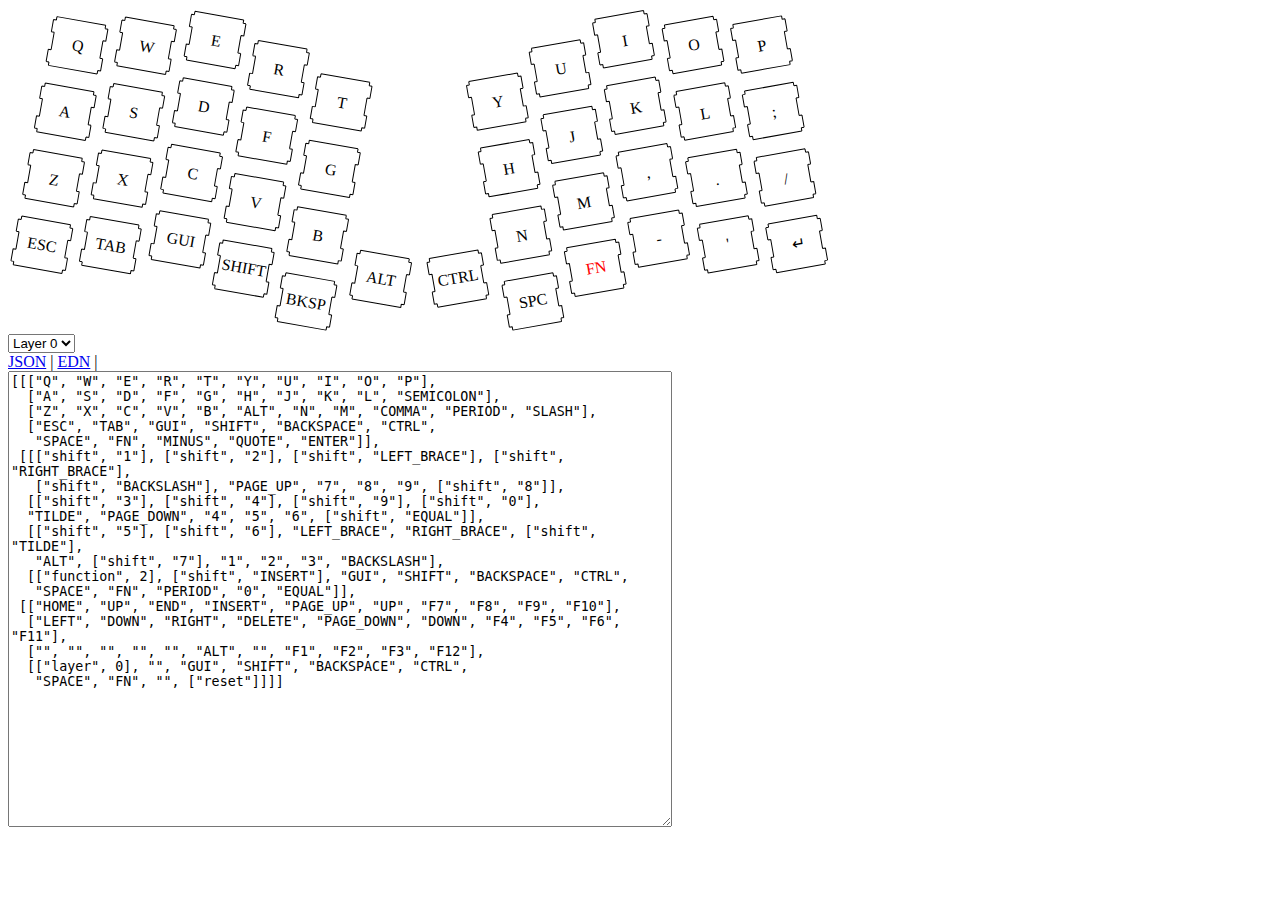
<file: index.html>
<html>
    <head>
        <meta charset="UTF-8">
    </head>
    <body>
        <svg
            xmlns:dc="http://purl.org/dc/elements/1.1/"
            xmlns:cc="http://creativecommons.org/ns#"
            xmlns:rdf="http://www.w3.org/1999/02/22-rdf-syntax-ns#"
            xmlns:svg="http://www.w3.org/2000/svg"
            xmlns="http://www.w3.org/2000/svg"
            xmlns:sodipodi="http://sodipodi.sourceforge.net/DTD/sodipodi-0.dtd"
            xmlns:inkscape="http://www.inkscape.org/namespaces/inkscape"
            width="822.04724"
            height="325.98425"
            id="preview"
            version="1.1"
            inkscape:version="0.48.3.1 r9886"
            sodipodi:docname="layout.svg"
            inkscape:export-filename="/home/phil/src/atreus/preview.png"
            inkscape:export-xdpi="90"
            inkscape:export-ydpi="90">
            <metadata
                id="metadata4705">
                <rdf:RDF>
                    <cc:Work
                        rdf:about="">
                        <dc:format>image/svg+xml</dc:format>
                        <dc:type
                        rdf:resource="http://purl.org/dc/dcmitype/StillImage" />
                        <dc:title></dc:title>
                    </cc:Work>
                </rdf:RDF>
            </metadata>
            <sodipodi:namedview
            pagecolor="#ffffff"
            bordercolor="#666666"
            borderopacity="1"
            objecttolerance="10"
            gridtolerance="10"
            guidetolerance="10"
            inkscape:pageopacity="0"
            inkscape:pageshadow="2"
            inkscape:window-width="1440"
            inkscape:window-height="900"
            id="namedview4703"
            showgrid="false"
            inkscape:document-units="mm"
            units="mm"
            inkscape:zoom="3.1806568"
            inkscape:cx="751.43754"
            inkscape:cy="118.98334"
            inkscape:window-x="0"
            inkscape:window-y="0"
            inkscape:window-maximized="0"
            inkscape:current-layer="g5832"
            showguides="true"
            inkscape:guide-bbox="true" />
            <desc
                id="desc3006">/home/phil/ErgoDOX Case Layer 3 Plate - Left.dxf - scale = 1.000000</desc>
            <defs
                id="defs3008">
                <marker
                    refY="0"
                    refX="0"
                    style="overflow:visible"
                    id="DistanceX"
                    orient="auto">
                    <path
                    style="stroke:#000000;stroke-width:0.5"
                    d="M 3,-3 -3,3 M 0,-5 0,5"
                    id="path3011"
                    inkscape:connector-curvature="0" />
                </marker>
                <pattern
                    height="8"
                    width="8"
                    patternUnits="userSpaceOnUse"
                    y="0"
                    x="0"
                    id="Hatch">
                    <path
                    linecap="square"
                    stroke="#000000"
                    stroke-width="0.25"
                    d="M8 4 l-4,4"
                    id="path3014" />
                    <path
                    linecap="square"
                    stroke="#000000"
                    stroke-width="0.25"
                    d="M6 2 l-4,4"
                    id="path3016" />
                    <path
                    linecap="square"
                    stroke="#000000"
                    stroke-width="0.25"
                    d="M4 0 l-4,4"
                    id="path3018" />
                </pattern>
                <symbol
                id="*Model_Space" />
                <symbol
                id="*Paper_Space" />
                <symbol
                id="*Paper_Space0" />
            </defs>


            <g
                inkscape:label="All together"
                inkscape:groupmode="layer"
                id="g3023"
                transform="translate(0,-726.37764)"
                style="display:none">

                <g
                    id="g3317"
                    transform="matrix(0.98480775,0.17364818,-0.17364818,0.98480775,155.10068,-53.3287)">
                    <path
                    inkscape:connector-curvature="0"
                    d="m 393.74701,754.32463 0,-3.474 m 2.88001,3.474 -2.88001,0 m 2.88001,12.402 0,-12.402 m -2.88001,12.402 2.88001,0 m -2.88001,17.748 0,-17.748 m 2.88001,17.748 -2.88001,0 m 2.88001,12.402 0,-12.402 m -2.88001,12.402 2.88001,0 m -2.88001,3.474 0,-3.474 m -49.50013,3.474 49.50013,0 m -49.50013,-3.474 0,3.474 m -2.88001,-3.474 2.88001,0 m -2.88001,-12.402 0,12.402 m 2.88001,-12.402 -2.88001,0 m 2.88001,-17.748 0,17.748 m -2.88001,-17.748 2.88001,0 m -2.88001,-12.402 0,12.402 m 2.88001,-12.402 -2.88001,0 m 2.88001,-3.474 0,3.474 m 49.50013,-3.474 -49.50013,0"
                    style="fill:none;stroke:#ff0000;stroke-width:1.00000131"
                    id="path3223" />
                    <path
                    inkscape:connector-curvature="0"
                    d="m 191.24646,934.96987 0,-3.474 m 2.88001,3.474 -2.88001,0 m 2.88001,12.402 0,-12.402 m -2.88001,12.402 2.88001,0 m -2.88001,17.748 0,-17.748 m 2.88001,17.748 -2.88001,0 m 2.88001,12.402 0,-12.402 m -2.88001,12.402 2.88001,0 m -2.88001,3.474 0,-3.474 m -49.50013,3.474 49.50013,0 m -49.50013,-3.474 0,3.474 m -2.88001,-3.474 2.88001,0 m -2.88001,-12.402 0,12.402 m 2.88001,-12.402 -2.88001,0 m 2.88001,-17.748 0,17.748 m -2.88001,-17.748 2.88001,0 m -2.88001,-12.402 0,12.402 m 2.88001,-12.402 -2.88001,0 m 2.88001,-3.474 0,3.474 m 49.50013,-3.474 -49.50013,0"
                    style="fill:none;stroke:#ff0000;stroke-width:1.00000131"
                    id="path3583" />
                    <path
                    inkscape:connector-curvature="0"
                    d="m 123.74628,743.91896 0,-3.474 m 2.88001,3.474 -2.88001,0 m 2.88001,12.402 0,-12.402 m -2.88001,12.402 2.88001,0 m -2.88001,17.748 0,-17.748 m 2.88001,17.748 -2.88001,0 m 2.88001,12.402 0,-12.402 m -2.88001,12.402 2.88001,0 m -2.88001,3.474 0,-3.474 m -49.50013,3.474 49.50013,0 m -49.50013,-3.474 0,3.474 m -2.880008,-3.474 2.880008,0 m -2.880008,-12.402 0,12.402 m 2.880008,-12.402 -2.880008,0 m 2.880008,-17.748 0,17.748 m -2.880008,-17.748 2.880008,0 m -2.880008,-12.402 0,12.402 m 2.880008,-12.402 -2.880008,0 m 2.880008,-3.474 0,3.474 m 49.50013,-3.474 -49.50013,0"
                    style="fill:none;stroke:#ff0000;stroke-width:1.00000131"
                    id="path3623" />
                    <path
                    inkscape:connector-curvature="0"
                    d="m 258.74665,714.75333 0,-3.474 m 2.88,3.474 -2.88,0 m 2.88,12.402 0,-12.402 m -2.88,12.402 2.88,0 m -2.88,17.748 0,-17.748 m 2.88,17.748 -2.88,0 m 2.88,12.402 0,-12.402 m -2.88,12.402 2.88,0 m -2.88,3.474 0,-3.474 m -49.50014,3.474 49.50014,0 m -49.50014,-3.474 0,3.474 m -2.88001,-3.474 2.88001,0 m -2.88001,-12.402 0,12.402 m 2.88001,-12.402 -2.88001,0 m 2.88001,-17.748 0,17.748 m -2.88001,-17.748 2.88001,0 m -2.88001,-12.402 0,12.402 m 2.88001,-12.402 -2.88001,0 m 2.88001,-3.474 0,3.474 m 49.50014,-3.474 -49.50014,0"
                    style="fill:none;stroke:#ff0000;stroke-width:1.00000131"
                    id="path3663" />
                    <path
                    inkscape:connector-curvature="0"
                    d="m 326.24683,732.46987 0,-3.474 m 2.88001,3.474 -2.88001,0 m 2.88001,12.402 0,-12.402 m -2.88001,12.402 2.88001,0 m -2.88001,17.748 0,-17.748 m 2.88001,17.748 -2.88001,0 m 2.88001,12.402 0,-12.402 m -2.88001,12.402 2.88001,0 m -2.88001,3.474 0,-3.474 m -49.50014,3.474 49.50014,0 m -49.50014,-3.474 0,3.474 m -2.88,-3.474 2.88,0 m -2.88,-12.402 0,12.402 m 2.88,-12.402 -2.88,0 m 2.88,-17.748 0,17.748 m -2.88,-17.748 2.88,0 m -2.88,-12.402 0,12.402 m 2.88,-12.402 -2.88,0 m 2.88,-3.474 0,3.474 m 49.50014,-3.474 -49.50014,0"
                    style="fill:none;stroke:#ff0000;stroke-width:1.00000131"
                    id="path3703" />
                    <path
                    inkscape:connector-curvature="0"
                    d="m 123.74628,811.41896 0,-3.474 m 2.88001,3.474 -2.88001,0 m 2.88001,12.402 0,-12.402 m -2.88001,12.402 2.88001,0 m -2.88001,17.748 0,-17.748 m 2.88001,17.748 -2.88001,0 m 2.88001,12.402 0,-12.402 m -2.88001,12.402 2.88001,0 m -2.88001,3.474 0,-3.474 m -49.50013,3.474 49.50013,0 m -49.50013,-3.474 0,3.474 m -2.880008,-3.474 2.880008,0 m -2.880008,-12.402 0,12.402 m 2.880008,-12.402 -2.880008,0 m 2.880008,-17.748 0,17.748 m -2.880008,-17.748 2.880008,0 m -2.880008,-12.402 0,12.402 m 2.880008,-12.402 -2.880008,0 m 2.880008,-3.474 0,3.474 m 49.50013,-3.474 -49.50013,0"
                    style="fill:none;stroke:#ff0000;stroke-width:1.00000131"
                    id="path3743" />
                    <path
                    inkscape:connector-curvature="0"
                    d="m 191.24646,799.96987 0,-3.474 m 2.88001,3.474 -2.88001,0 m 2.88001,12.402 0,-12.402 m -2.88001,12.402 2.88001,0 m -2.88001,17.748 0,-17.748 m 2.88001,17.748 -2.88001,0 m 2.88001,12.402 0,-12.402 m -2.88001,12.402 2.88001,0 m -2.88001,3.474 0,-3.474 m -49.50013,3.474 49.50013,0 m -49.50013,-3.474 0,3.474 m -2.88001,-3.474 2.88001,0 m -2.88001,-12.402 0,12.402 m 2.88001,-12.402 -2.88001,0 m 2.88001,-17.748 0,17.748 m -2.88001,-17.748 2.88001,0 m -2.88001,-12.402 0,12.402 m 2.88001,-12.402 -2.88001,0 m 2.88001,-3.474 0,3.474 m 49.50013,-3.474 -49.50013,0"
                    style="fill:none;stroke:#ff0000;stroke-width:1.00000131"
                    id="path3783" />
                    <path
                    inkscape:connector-curvature="0"
                    d="m 258.74665,782.25333 0,-3.474 m 2.88,3.474 -2.88,0 m 2.88,12.402 0,-12.402 m -2.88,12.402 2.88,0 m -2.88,17.748 0,-17.748 m 2.88,17.748 -2.88,0 m 2.88,12.402 0,-12.402 m -2.88,12.402 2.88,0 m -2.88,3.474 0,-3.474 m -49.50014,3.474 49.50014,0 m -49.50014,-3.474 0,3.474 m -2.88001,-3.474 2.88001,0 m -2.88001,-12.402 0,12.402 m 2.88001,-12.402 -2.88001,0 m 2.88001,-17.748 0,17.748 m -2.88001,-17.748 2.88001,0 m -2.88001,-12.402 0,12.402 m 2.88001,-12.402 -2.88001,0 m 2.88001,-3.474 0,3.474 m 49.50014,-3.474 -49.50014,0"
                    style="fill:none;stroke:#ff0000;stroke-width:1.00000131"
                    id="path3823" />
                    <path
                    inkscape:connector-curvature="0"
                    d="m 326.24683,799.96987 0,-3.474 m 2.88001,3.474 -2.88001,0 m 2.88001,12.402 0,-12.402 m -2.88001,12.402 2.88001,0 m -2.88001,17.748 0,-17.748 m 2.88001,17.748 -2.88001,0 m 2.88001,12.402 0,-12.402 m -2.88001,12.402 2.88001,0 m -2.88001,3.474 0,-3.474 m -49.50014,3.474 49.50014,0 m -49.50014,-3.474 0,3.474 m -2.88,-3.474 2.88,0 m -2.88,-12.402 0,12.402 m 2.88,-12.402 -2.88,0 m 2.88,-17.748 0,17.748 m -2.88,-17.748 2.88,0 m -2.88,-12.402 0,12.402 m 2.88,-12.402 -2.88,0 m 2.88,-3.474 0,3.474 m 49.50014,-3.474 -49.50014,0"
                    style="fill:none;stroke:#ff0000;stroke-width:1.00000131"
                    id="path3863" />
                    <path
                    inkscape:connector-curvature="0"
                    d="m 393.74701,821.82463 0,-3.474 m 2.88001,3.474 -2.88001,0 m 2.88001,12.402 0,-12.402 m -2.88001,12.402 2.88001,0 m -2.88001,17.748 0,-17.748 m 2.88001,17.748 -2.88001,0 m 2.88001,12.402 0,-12.402 m -2.88001,12.402 2.88001,0 m -2.88001,3.474 0,-3.474 m -49.50013,3.474 49.50013,0 m -49.50013,-3.474 0,3.474 m -2.88001,-3.474 2.88001,0 m -2.88001,-12.402 0,12.402 m 2.88001,-12.402 -2.88001,0 m 2.88001,-17.748 0,17.748 m -2.88001,-17.748 2.88001,0 m -2.88001,-12.402 0,12.402 m 2.88001,-12.402 -2.88001,0 m 2.88001,-3.474 0,3.474 m 49.50013,-3.474 -49.50013,0"
                    style="fill:none;stroke:#ff0000;stroke-width:1.00000131"
                    id="path3903" />
                    <path
                    inkscape:connector-curvature="0"
                    d="m 123.74628,878.91896 0,-3.474 m 2.88001,3.474 -2.88001,0 m 2.88001,12.402 0,-12.402 m -2.88001,12.402 2.88001,0 m -2.88001,17.748 0,-17.748 m 2.88001,17.748 -2.88001,0 m 2.88001,12.402 0,-12.402 m -2.88001,12.402 2.88001,0 m -2.88001,3.474 0,-3.474 m -49.50013,3.474 49.50013,0 m -49.50013,-3.474 0,3.474 m -2.880008,-3.474 2.880008,0 m -2.880008,-12.402 0,12.402 m 2.880008,-12.402 -2.880008,0 m 2.880008,-17.748 0,17.748 m -2.880008,-17.748 2.880008,0 m -2.880008,-12.402 0,12.402 m 2.880008,-12.402 -2.880008,0 m 2.880008,-3.474 0,3.474 m 49.50013,-3.474 -49.50013,0"
                    style="fill:none;stroke:#ff0000;stroke-width:1.00000131"
                    id="path3943" />
                    <path
                    inkscape:connector-curvature="0"
                    d="m 191.24646,867.46987 0,-3.474 m 2.88001,3.474 -2.88001,0 m 2.88001,12.402 0,-12.402 m -2.88001,12.402 2.88001,0 m -2.88001,17.748 0,-17.748 m 2.88001,17.748 -2.88001,0 m 2.88001,12.402 0,-12.402 m -2.88001,12.402 2.88001,0 m -2.88001,3.474 0,-3.474 m -49.50013,3.474 49.50013,0 m -49.50013,-3.474 0,3.474 m -2.88001,-3.474 2.88001,0 m -2.88001,-12.402 0,12.402 m 2.88001,-12.402 -2.88001,0 m 2.88001,-17.748 0,17.748 m -2.88001,-17.748 2.88001,0 m -2.88001,-12.402 0,12.402 m 2.88001,-12.402 -2.88001,0 m 2.88001,-3.474 0,3.474 m 49.50013,-3.474 -49.50013,0"
                    style="fill:none;stroke:#ff0000;stroke-width:1.00000131"
                    id="path3983" />
                    <path
                    inkscape:connector-curvature="0"
                    d="m 258.74665,849.75333 0,-3.474 m 2.88,3.474 -2.88,0 m 2.88,12.402 0,-12.402 m -2.88,12.402 2.88,0 m -2.88,17.748 0,-17.748 m 2.88,17.748 -2.88,0 m 2.88,12.402 0,-12.402 m -2.88,12.402 2.88,0 m -2.88,3.474 0,-3.474 m -49.50014,3.474 49.50014,0 m -49.50014,-3.474 0,3.474 m -2.88001,-3.474 2.88001,0 m -2.88001,-12.402 0,12.402 m 2.88001,-12.402 -2.88001,0 m 2.88001,-17.748 0,17.748 m -2.88001,-17.748 2.88001,0 m -2.88001,-12.402 0,12.402 m 2.88001,-12.402 -2.88001,0 m 2.88001,-3.474 0,3.474 m 49.50014,-3.474 -49.50014,0"
                    style="fill:none;stroke:#ff0000;stroke-width:1.00000131"
                    id="path4023" />
                    <path
                    inkscape:connector-curvature="0"
                    d="m 326.24683,867.46987 0,-3.474 m 2.88001,3.474 -2.88001,0 m 2.88001,12.402 0,-12.402 m -2.88001,12.402 2.88001,0 m -2.88001,17.748 0,-17.748 m 2.88001,17.748 -2.88001,0 m 2.88001,12.402 0,-12.402 m -2.88001,12.402 2.88001,0 m -2.88001,3.474 0,-3.474 m -49.50014,3.474 49.50014,0 m -49.50014,-3.474 0,3.474 m -2.88,-3.474 2.88,0 m -2.88,-12.402 0,12.402 m 2.88,-12.402 -2.88,0 m 2.88,-17.748 0,17.748 m -2.88,-17.748 2.88,0 m -2.88,-12.402 0,12.402 m 2.88,-12.402 -2.88,0 m 2.88,-3.474 0,3.474 m 49.50014,-3.474 -49.50014,0"
                    style="fill:none;stroke:#ff0000;stroke-width:1.00000131"
                    id="path4063" />
                    <path
                    inkscape:connector-curvature="0"
                    d="m 393.74701,889.32463 0,-3.474 m 2.88001,3.474 -2.88001,0 m 2.88001,12.402 0,-12.402 m -2.88001,12.402 2.88001,0 m -2.88001,17.748 0,-17.748 m 2.88001,17.748 -2.88001,0 m 2.88001,12.402 0,-12.402 m -2.88001,12.402 2.88001,0 m -2.88001,3.474 0,-3.474 m -49.50013,3.474 49.50013,0 m -49.50013,-3.474 0,3.474 m -2.88001,-3.474 2.88001,0 m -2.88001,-12.402 0,12.402 m 2.88001,-12.402 -2.88001,0 m 2.88001,-17.748 0,17.748 m -2.88001,-17.748 2.88001,0 m -2.88001,-12.402 0,12.402 m 2.88001,-12.402 -2.88001,0 m 2.88001,-3.474 0,3.474 m 49.50013,-3.474 -49.50013,0"
                    style="fill:none;stroke:#ff0000;stroke-width:1.00000131"
                    id="path4103" />
                    <path
                    inkscape:connector-curvature="0"
                    d="m 123.74628,946.41896 0,-3.474 m 2.88001,3.474 -2.88001,0 m 2.88001,12.402 0,-12.402 m -2.88001,12.402 2.88001,0 m -2.88001,17.748 0,-17.748 m 2.88001,17.748 -2.88001,0 m 2.88001,12.402 0,-12.402 m -2.88001,12.402 2.88001,0 m -2.88001,3.474 0,-3.474 m -49.50013,3.474 49.50013,0 m -49.50013,-3.474 0,3.474 m -2.880008,-3.474 2.880008,0 m -2.880008,-12.402 0,12.402 m 2.880008,-12.402 -2.880008,0 m 2.880008,-17.748 0,17.748 m -2.880008,-17.748 2.880008,0 m -2.880008,-12.402 0,12.402 m 2.880008,-12.402 -2.880008,0 m 2.880008,-3.474 0,3.474 m 49.50013,-3.474 -49.50013,0"
                    style="fill:none;stroke:#ff0000;stroke-width:1.00000131"
                    id="path4143" />
                    <path
                    inkscape:connector-curvature="0"
                    d="m 258.74665,917.25333 0,-3.474 m 2.88,3.474 -2.88,0 m 2.88,12.402 0,-12.402 m -2.88,12.402 2.88,0 m -2.88,17.748 0,-17.748 m 2.88,17.748 -2.88,0 m 2.88,12.402 0,-12.402 m -2.88,12.402 2.88,0 m -2.88,3.474 0,-3.474 m -49.50014,3.474 49.50014,0 m -49.50014,-3.474 0,3.474 m -2.88001,-3.474 2.88001,0 m -2.88001,-12.402 0,12.402 m 2.88001,-12.402 -2.88001,0 m 2.88001,-17.748 0,17.748 m -2.88001,-17.748 2.88001,0 m -2.88001,-12.402 0,12.402 m 2.88001,-12.402 -2.88001,0 m 2.88001,-3.474 0,3.474 m 49.50014,-3.474 -49.50014,0"
                    style="fill:none;stroke:#ff0000;stroke-width:1.00000131"
                    id="path4183" />
                    <path
                    inkscape:connector-curvature="0"
                    d="m 326.24683,934.96987 0,-3.474 m 2.88001,3.474 -2.88001,0 m 2.88001,12.402 0,-12.402 m -2.88001,12.402 2.88001,0 m -2.88001,17.748 0,-17.748 m 2.88001,17.748 -2.88001,0 m 2.88001,12.402 0,-12.402 m -2.88001,12.402 2.88001,0 m -2.88001,3.474 0,-3.474 m -49.50014,3.474 49.50014,0 m -49.50014,-3.474 0,3.474 m -2.88,-3.474 2.88,0 m -2.88,-12.402 0,12.402 m 2.88,-12.402 -2.88,0 m 2.88,-17.748 0,17.748 m -2.88,-17.748 2.88,0 m -2.88,-12.402 0,12.402 m 2.88,-12.402 -2.88,0 m 2.88,-3.474 0,3.474 m 49.50014,-3.474 -49.50014,0"
                    style="fill:none;stroke:#ff0000;stroke-width:1.00000131"
                    id="path4223" />
                    <path
                    inkscape:connector-curvature="0"
                    d="m 191.24646,732.46987 0,-3.474 m 2.88001,3.474 -2.88001,0 m 2.88001,12.402 0,-12.402 m -2.88001,12.402 2.88001,0 m -2.88001,17.748 0,-17.748 m 2.88001,17.748 -2.88001,0 m 2.88001,12.402 0,-12.402 m -2.88001,12.402 2.88001,0 m -2.88001,3.474 0,-3.474 m -49.50013,3.474 49.50013,0 m -49.50013,-3.474 0,3.474 m -2.88001,-3.474 2.88001,0 m -2.88001,-12.402 0,12.402 m 2.88001,-12.402 -2.88001,0 m 2.88001,-17.748 0,17.748 m -2.88001,-17.748 2.88001,0 m -2.88001,-12.402 0,12.402 m 2.88001,-12.402 -2.88001,0 m 2.88001,-3.474 0,3.474 m 49.50013,-3.474 -49.50013,0"
                    style="fill:none;stroke:#ff0000;stroke-width:1.00000131"
                    id="path4343" />
                    <path
                    inkscape:connector-curvature="0"
                    id="path5501"
                    style="fill:none;stroke:#ff0000;stroke-width:1.00000131"
                    d="m 394.48378,952.6864 0,-3.474 m 2.88001,3.474 -2.88001,0 m 2.88001,12.402 0,-12.402 m -2.88001,12.402 2.88001,0 m -2.88001,17.748 0,-17.748 m 2.88001,17.748 -2.88001,0 m 2.88001,12.402 0,-12.402 m -2.88001,12.402 2.88001,0 m -2.88001,3.474 0,-3.474 m -49.50013,3.474 49.50013,0 m -49.50013,-3.474 0,3.474 m -2.88001,-3.474 2.88001,0 m -2.88001,-12.402 0,12.402 m 2.88001,-12.402 -2.88001,0 m 2.88001,-17.748 0,17.748 m -2.88001,-17.748 2.88001,0 m -2.88001,-12.402 0,12.402 m 2.88001,-12.402 -2.88001,0 m 2.88001,-3.474 0,3.474 m 49.50013,-3.474 -49.50013,0" />
                </g>
                <path
                style="fill:none;stroke:#ff0000;stroke-width:1.22030044;stroke-miterlimit:4;stroke-opacity:1"
                d="m 60.452094,645.49182 800.578346,0 c 13.51828,0 23.08336,20.68759 24.80315,46.25518 l 17.10642,254.31572 c 1.71979,25.56759 -322.48578,87.97258 -336.00406,87.97258 l -212.59842,0 c -13.51828,0 -337.723816,-62.40497 -336.004027,-87.97258 L 35.439889,691.747 c 1.719788,-25.5676 11.493925,-46.25518 25.012205,-46.25518 z"
                id="rect6039"
                inkscape:connector-curvature="0"
                sodipodi:nodetypes="sssssssss" />
                <path
                sodipodi:type="arc"
                style="fill:none;stroke:#ff0000;stroke-width:2.71440148;stroke-miterlimit:4;stroke-opacity:1;stroke-dasharray:none"
                id="path3402"
                sodipodi:cx="205.06096"
                sodipodi:cy="1105.1703"
                sodipodi:rx="14.142136"
                sodipodi:ry="14.142136"
                d="m 219.20309,1105.1703 c 0,7.8105 -6.33165,14.1421 -14.14213,14.1421 -7.81049,0 -14.14214,-6.3316 -14.14214,-14.1421 0,-7.8105 6.33165,-14.1421 14.14214,-14.1421 7.81048,0 14.14213,6.3316 14.14213,14.1421 z"
                transform="matrix(0.38063606,0,0,0.38063606,335.32633,239.57427)" />
                <path
                transform="matrix(0.38063606,0,0,0.38063606,-19.004383,246.66088)"
                d="m 219.20309,1105.1703 c 0,7.8105 -6.33165,14.1421 -14.14213,14.1421 -7.81049,0 -14.14214,-6.3316 -14.14214,-14.1421 0,-7.8105 6.33165,-14.1421 14.14214,-14.1421 7.81048,0 14.14213,6.3316 14.14213,14.1421 z"
                sodipodi:ry="14.142136"
                sodipodi:rx="14.142136"
                sodipodi:cy="1105.1703"
                sodipodi:cx="205.06096"
                id="path4178"
                style="fill:none;stroke:#ff0000;stroke-width:2.71440148;stroke-miterlimit:4;stroke-opacity:1;stroke-dasharray:none"
                sodipodi:type="arc" />
                <path
                transform="matrix(0.38063606,0,0,0.38063606,430.99562,239.57427)"
                d="m 219.20309,1105.1703 c 0,7.8105 -6.33165,14.1421 -14.14213,14.1421 -7.81049,0 -14.14214,-6.3316 -14.14214,-14.1421 0,-7.8105 6.33165,-14.1421 14.14214,-14.1421 7.81048,0 14.14213,6.3316 14.14213,14.1421 z"
                sodipodi:ry="14.142136"
                sodipodi:rx="14.142136"
                sodipodi:cy="1105.1703"
                sodipodi:cx="205.06096"
                id="path4180"
                style="fill:none;stroke:#ff0000;stroke-width:2.71440148;stroke-miterlimit:4;stroke-opacity:1;stroke-dasharray:none"
                sodipodi:type="arc" />
                <path
                sodipodi:type="arc"
                style="fill:none;stroke:#ff0000;stroke-width:2.71440148;stroke-miterlimit:4;stroke-opacity:1;stroke-dasharray:none"
                id="path4182"
                sodipodi:cx="205.06096"
                sodipodi:cy="1105.1703"
                sodipodi:rx="14.142136"
                sodipodi:ry="14.142136"
                d="m 219.20309,1105.1703 c 0,7.8105 -6.33165,14.1421 -14.14213,14.1421 -7.81049,0 -14.14214,-6.3316 -14.14214,-14.1421 0,-7.8105 6.33165,-14.1421 14.14214,-14.1421 7.81048,0 14.14213,6.3316 14.14213,14.1421 z"
                transform="matrix(0.38063606,0,0,0.38063606,636.50743,569.10175)" />
                <path
                transform="matrix(0.40309815,0,0,0.3796237,781.05221,247.76554)"
                d="m 219.20309,1105.1703 c 0,7.8105 -6.33165,14.1421 -14.14213,14.1421 -7.81049,0 -14.14214,-6.3316 -14.14214,-14.1421 0,-7.8105 6.33165,-14.1421 14.14214,-14.1421 7.81048,0 14.14213,6.3316 14.14213,14.1421 z"
                sodipodi:ry="14.142136"
                sodipodi:rx="14.142136"
                sodipodi:cy="1105.1703"
                sodipodi:cx="205.06096"
                id="path4184"
                style="fill:none;stroke:#ff0000;stroke-width:2.71440148;stroke-miterlimit:4;stroke-opacity:1;stroke-dasharray:none"
                sodipodi:type="arc" />
                <path
                sodipodi:type="arc"
                style="fill:none;stroke:#ff0000;stroke-width:2.71440148;stroke-miterlimit:4;stroke-opacity:1;stroke-dasharray:none"
                id="path4186"
                sodipodi:cx="205.06096"
                sodipodi:cy="1105.1703"
                sodipodi:rx="14.142136"
                sodipodi:ry="14.142136"
                d="m 219.20309,1105.1703 c 0,7.8105 -6.33165,14.1421 -14.14213,14.1421 -7.81049,0 -14.14214,-6.3316 -14.14214,-14.1421 0,-7.8105 6.33165,-14.1421 14.14214,-14.1421 7.81048,0 14.14213,6.3316 14.14213,14.1421 z"
                transform="matrix(0.38063606,0,0,0.38063606,140.44444,568.90332)" />
                <g
                    transform="matrix(-0.98480775,0.17364818,0.17364818,0.98480775,768.79497,-54.076345)"
                    id="g5584">
                    <path
                    id="path5586"
                    style="fill:none;stroke:#ff0000;stroke-width:1.00000131"
                    d="m 393.74701,754.32463 0,-3.474 m 2.88001,3.474 -2.88001,0 m 2.88001,12.402 0,-12.402 m -2.88001,12.402 2.88001,0 m -2.88001,17.748 0,-17.748 m 2.88001,17.748 -2.88001,0 m 2.88001,12.402 0,-12.402 m -2.88001,12.402 2.88001,0 m -2.88001,3.474 0,-3.474 m -49.50013,3.474 49.50013,0 m -49.50013,-3.474 0,3.474 m -2.88001,-3.474 2.88001,0 m -2.88001,-12.402 0,12.402 m 2.88001,-12.402 -2.88001,0 m 2.88001,-17.748 0,17.748 m -2.88001,-17.748 2.88001,0 m -2.88001,-12.402 0,12.402 m 2.88001,-12.402 -2.88001,0 m 2.88001,-3.474 0,3.474 m 49.50013,-3.474 -49.50013,0"
                    inkscape:connector-curvature="0" />
                    <path
                    id="path5588"
                    style="fill:none;stroke:#ff0000;stroke-width:1.00000131"
                    d="m 191.24646,934.96987 0,-3.474 m 2.88001,3.474 -2.88001,0 m 2.88001,12.402 0,-12.402 m -2.88001,12.402 2.88001,0 m -2.88001,17.748 0,-17.748 m 2.88001,17.748 -2.88001,0 m 2.88001,12.402 0,-12.402 m -2.88001,12.402 2.88001,0 m -2.88001,3.474 0,-3.474 m -49.50013,3.474 49.50013,0 m -49.50013,-3.474 0,3.474 m -2.88001,-3.474 2.88001,0 m -2.88001,-12.402 0,12.402 m 2.88001,-12.402 -2.88001,0 m 2.88001,-17.748 0,17.748 m -2.88001,-17.748 2.88001,0 m -2.88001,-12.402 0,12.402 m 2.88001,-12.402 -2.88001,0 m 2.88001,-3.474 0,3.474 m 49.50013,-3.474 -49.50013,0"
                    inkscape:connector-curvature="0" />
                    <path
                    id="path5590"
                    style="fill:none;stroke:#ff0000;stroke-width:1.00000131"
                    d="m 123.74628,743.91896 0,-3.474 m 2.88001,3.474 -2.88001,0 m 2.88001,12.402 0,-12.402 m -2.88001,12.402 2.88001,0 m -2.88001,17.748 0,-17.748 m 2.88001,17.748 -2.88001,0 m 2.88001,12.402 0,-12.402 m -2.88001,12.402 2.88001,0 m -2.88001,3.474 0,-3.474 m -49.50013,3.474 49.50013,0 m -49.50013,-3.474 0,3.474 m -2.880008,-3.474 2.880008,0 m -2.880008,-12.402 0,12.402 m 2.880008,-12.402 -2.880008,0 m 2.880008,-17.748 0,17.748 m -2.880008,-17.748 2.880008,0 m -2.880008,-12.402 0,12.402 m 2.880008,-12.402 -2.880008,0 m 2.880008,-3.474 0,3.474 m 49.50013,-3.474 -49.50013,0"
                    inkscape:connector-curvature="0" />
                    <path
                    id="path5592"
                    style="fill:none;stroke:#ff0000;stroke-width:1.00000131"
                    d="m 258.74665,714.75333 0,-3.474 m 2.88,3.474 -2.88,0 m 2.88,12.402 0,-12.402 m -2.88,12.402 2.88,0 m -2.88,17.748 0,-17.748 m 2.88,17.748 -2.88,0 m 2.88,12.402 0,-12.402 m -2.88,12.402 2.88,0 m -2.88,3.474 0,-3.474 m -49.50014,3.474 49.50014,0 m -49.50014,-3.474 0,3.474 m -2.88001,-3.474 2.88001,0 m -2.88001,-12.402 0,12.402 m 2.88001,-12.402 -2.88001,0 m 2.88001,-17.748 0,17.748 m -2.88001,-17.748 2.88001,0 m -2.88001,-12.402 0,12.402 m 2.88001,-12.402 -2.88001,0 m 2.88001,-3.474 0,3.474 m 49.50014,-3.474 -49.50014,0"
                    inkscape:connector-curvature="0" />
                    <path
                    id="path5594"
                    style="fill:none;stroke:#ff0000;stroke-width:1.00000131"
                    d="m 326.24683,732.46987 0,-3.474 m 2.88001,3.474 -2.88001,0 m 2.88001,12.402 0,-12.402 m -2.88001,12.402 2.88001,0 m -2.88001,17.748 0,-17.748 m 2.88001,17.748 -2.88001,0 m 2.88001,12.402 0,-12.402 m -2.88001,12.402 2.88001,0 m -2.88001,3.474 0,-3.474 m -49.50014,3.474 49.50014,0 m -49.50014,-3.474 0,3.474 m -2.88,-3.474 2.88,0 m -2.88,-12.402 0,12.402 m 2.88,-12.402 -2.88,0 m 2.88,-17.748 0,17.748 m -2.88,-17.748 2.88,0 m -2.88,-12.402 0,12.402 m 2.88,-12.402 -2.88,0 m 2.88,-3.474 0,3.474 m 49.50014,-3.474 -49.50014,0"
                    inkscape:connector-curvature="0" />
                    <path
                    id="path5596"
                    style="fill:none;stroke:#ff0000;stroke-width:1.00000131"
                    d="m 123.74628,811.41896 0,-3.474 m 2.88001,3.474 -2.88001,0 m 2.88001,12.402 0,-12.402 m -2.88001,12.402 2.88001,0 m -2.88001,17.748 0,-17.748 m 2.88001,17.748 -2.88001,0 m 2.88001,12.402 0,-12.402 m -2.88001,12.402 2.88001,0 m -2.88001,3.474 0,-3.474 m -49.50013,3.474 49.50013,0 m -49.50013,-3.474 0,3.474 m -2.880008,-3.474 2.880008,0 m -2.880008,-12.402 0,12.402 m 2.880008,-12.402 -2.880008,0 m 2.880008,-17.748 0,17.748 m -2.880008,-17.748 2.880008,0 m -2.880008,-12.402 0,12.402 m 2.880008,-12.402 -2.880008,0 m 2.880008,-3.474 0,3.474 m 49.50013,-3.474 -49.50013,0"
                    inkscape:connector-curvature="0" />
                    <path
                    id="path5598"
                    style="fill:none;stroke:#ff0000;stroke-width:1.00000131"
                    d="m 191.24646,799.96987 0,-3.474 m 2.88001,3.474 -2.88001,0 m 2.88001,12.402 0,-12.402 m -2.88001,12.402 2.88001,0 m -2.88001,17.748 0,-17.748 m 2.88001,17.748 -2.88001,0 m 2.88001,12.402 0,-12.402 m -2.88001,12.402 2.88001,0 m -2.88001,3.474 0,-3.474 m -49.50013,3.474 49.50013,0 m -49.50013,-3.474 0,3.474 m -2.88001,-3.474 2.88001,0 m -2.88001,-12.402 0,12.402 m 2.88001,-12.402 -2.88001,0 m 2.88001,-17.748 0,17.748 m -2.88001,-17.748 2.88001,0 m -2.88001,-12.402 0,12.402 m 2.88001,-12.402 -2.88001,0 m 2.88001,-3.474 0,3.474 m 49.50013,-3.474 -49.50013,0"
                    inkscape:connector-curvature="0" />
                    <path
                    id="path5600"
                    style="fill:none;stroke:#ff0000;stroke-width:1.00000131"
                    d="m 258.74665,782.25333 0,-3.474 m 2.88,3.474 -2.88,0 m 2.88,12.402 0,-12.402 m -2.88,12.402 2.88,0 m -2.88,17.748 0,-17.748 m 2.88,17.748 -2.88,0 m 2.88,12.402 0,-12.402 m -2.88,12.402 2.88,0 m -2.88,3.474 0,-3.474 m -49.50014,3.474 49.50014,0 m -49.50014,-3.474 0,3.474 m -2.88001,-3.474 2.88001,0 m -2.88001,-12.402 0,12.402 m 2.88001,-12.402 -2.88001,0 m 2.88001,-17.748 0,17.748 m -2.88001,-17.748 2.88001,0 m -2.88001,-12.402 0,12.402 m 2.88001,-12.402 -2.88001,0 m 2.88001,-3.474 0,3.474 m 49.50014,-3.474 -49.50014,0"
                    inkscape:connector-curvature="0" />
                    <path
                    id="path5602"
                    style="fill:none;stroke:#ff0000;stroke-width:1.00000131"
                    d="m 326.24683,799.96987 0,-3.474 m 2.88001,3.474 -2.88001,0 m 2.88001,12.402 0,-12.402 m -2.88001,12.402 2.88001,0 m -2.88001,17.748 0,-17.748 m 2.88001,17.748 -2.88001,0 m 2.88001,12.402 0,-12.402 m -2.88001,12.402 2.88001,0 m -2.88001,3.474 0,-3.474 m -49.50014,3.474 49.50014,0 m -49.50014,-3.474 0,3.474 m -2.88,-3.474 2.88,0 m -2.88,-12.402 0,12.402 m 2.88,-12.402 -2.88,0 m 2.88,-17.748 0,17.748 m -2.88,-17.748 2.88,0 m -2.88,-12.402 0,12.402 m 2.88,-12.402 -2.88,0 m 2.88,-3.474 0,3.474 m 49.50014,-3.474 -49.50014,0"
                    inkscape:connector-curvature="0" />
                    <path
                    id="path5604"
                    style="fill:none;stroke:#ff0000;stroke-width:1.00000131"
                    d="m 393.74701,821.82463 0,-3.474 m 2.88001,3.474 -2.88001,0 m 2.88001,12.402 0,-12.402 m -2.88001,12.402 2.88001,0 m -2.88001,17.748 0,-17.748 m 2.88001,17.748 -2.88001,0 m 2.88001,12.402 0,-12.402 m -2.88001,12.402 2.88001,0 m -2.88001,3.474 0,-3.474 m -49.50013,3.474 49.50013,0 m -49.50013,-3.474 0,3.474 m -2.88001,-3.474 2.88001,0 m -2.88001,-12.402 0,12.402 m 2.88001,-12.402 -2.88001,0 m 2.88001,-17.748 0,17.748 m -2.88001,-17.748 2.88001,0 m -2.88001,-12.402 0,12.402 m 2.88001,-12.402 -2.88001,0 m 2.88001,-3.474 0,3.474 m 49.50013,-3.474 -49.50013,0"
                    inkscape:connector-curvature="0" />
                    <path
                    id="path5606"
                    style="fill:none;stroke:#ff0000;stroke-width:1.00000131"
                    d="m 123.74628,878.91896 0,-3.474 m 2.88001,3.474 -2.88001,0 m 2.88001,12.402 0,-12.402 m -2.88001,12.402 2.88001,0 m -2.88001,17.748 0,-17.748 m 2.88001,17.748 -2.88001,0 m 2.88001,12.402 0,-12.402 m -2.88001,12.402 2.88001,0 m -2.88001,3.474 0,-3.474 m -49.50013,3.474 49.50013,0 m -49.50013,-3.474 0,3.474 m -2.880008,-3.474 2.880008,0 m -2.880008,-12.402 0,12.402 m 2.880008,-12.402 -2.880008,0 m 2.880008,-17.748 0,17.748 m -2.880008,-17.748 2.880008,0 m -2.880008,-12.402 0,12.402 m 2.880008,-12.402 -2.880008,0 m 2.880008,-3.474 0,3.474 m 49.50013,-3.474 -49.50013,0"
                    inkscape:connector-curvature="0" />
                    <path
                    id="path5608"
                    style="fill:none;stroke:#ff0000;stroke-width:1.00000131"
                    d="m 191.24646,867.46987 0,-3.474 m 2.88001,3.474 -2.88001,0 m 2.88001,12.402 0,-12.402 m -2.88001,12.402 2.88001,0 m -2.88001,17.748 0,-17.748 m 2.88001,17.748 -2.88001,0 m 2.88001,12.402 0,-12.402 m -2.88001,12.402 2.88001,0 m -2.88001,3.474 0,-3.474 m -49.50013,3.474 49.50013,0 m -49.50013,-3.474 0,3.474 m -2.88001,-3.474 2.88001,0 m -2.88001,-12.402 0,12.402 m 2.88001,-12.402 -2.88001,0 m 2.88001,-17.748 0,17.748 m -2.88001,-17.748 2.88001,0 m -2.88001,-12.402 0,12.402 m 2.88001,-12.402 -2.88001,0 m 2.88001,-3.474 0,3.474 m 49.50013,-3.474 -49.50013,0"
                    inkscape:connector-curvature="0" />
                    <path
                    id="path5610"
                    style="fill:none;stroke:#ff0000;stroke-width:1.00000131"
                    d="m 258.74665,849.75333 0,-3.474 m 2.88,3.474 -2.88,0 m 2.88,12.402 0,-12.402 m -2.88,12.402 2.88,0 m -2.88,17.748 0,-17.748 m 2.88,17.748 -2.88,0 m 2.88,12.402 0,-12.402 m -2.88,12.402 2.88,0 m -2.88,3.474 0,-3.474 m -49.50014,3.474 49.50014,0 m -49.50014,-3.474 0,3.474 m -2.88001,-3.474 2.88001,0 m -2.88001,-12.402 0,12.402 m 2.88001,-12.402 -2.88001,0 m 2.88001,-17.748 0,17.748 m -2.88001,-17.748 2.88001,0 m -2.88001,-12.402 0,12.402 m 2.88001,-12.402 -2.88001,0 m 2.88001,-3.474 0,3.474 m 49.50014,-3.474 -49.50014,0"
                    inkscape:connector-curvature="0" />
                    <path
                    id="path5612"
                    style="fill:none;stroke:#ff0000;stroke-width:1.00000131"
                    d="m 326.24683,867.46987 0,-3.474 m 2.88001,3.474 -2.88001,0 m 2.88001,12.402 0,-12.402 m -2.88001,12.402 2.88001,0 m -2.88001,17.748 0,-17.748 m 2.88001,17.748 -2.88001,0 m 2.88001,12.402 0,-12.402 m -2.88001,12.402 2.88001,0 m -2.88001,3.474 0,-3.474 m -49.50014,3.474 49.50014,0 m -49.50014,-3.474 0,3.474 m -2.88,-3.474 2.88,0 m -2.88,-12.402 0,12.402 m 2.88,-12.402 -2.88,0 m 2.88,-17.748 0,17.748 m -2.88,-17.748 2.88,0 m -2.88,-12.402 0,12.402 m 2.88,-12.402 -2.88,0 m 2.88,-3.474 0,3.474 m 49.50014,-3.474 -49.50014,0"
                    inkscape:connector-curvature="0" />
                    <path
                    id="path5614"
                    style="fill:none;stroke:#ff0000;stroke-width:1.00000131"
                    d="m 393.74701,889.32463 0,-3.474 m 2.88001,3.474 -2.88001,0 m 2.88001,12.402 0,-12.402 m -2.88001,12.402 2.88001,0 m -2.88001,17.748 0,-17.748 m 2.88001,17.748 -2.88001,0 m 2.88001,12.402 0,-12.402 m -2.88001,12.402 2.88001,0 m -2.88001,3.474 0,-3.474 m -49.50013,3.474 49.50013,0 m -49.50013,-3.474 0,3.474 m -2.88001,-3.474 2.88001,0 m -2.88001,-12.402 0,12.402 m 2.88001,-12.402 -2.88001,0 m 2.88001,-17.748 0,17.748 m -2.88001,-17.748 2.88001,0 m -2.88001,-12.402 0,12.402 m 2.88001,-12.402 -2.88001,0 m 2.88001,-3.474 0,3.474 m 49.50013,-3.474 -49.50013,0"
                    inkscape:connector-curvature="0" />
                    <path
                    id="path5616"
                    style="fill:none;stroke:#ff0000;stroke-width:1.00000131"
                    d="m 123.74628,946.41896 0,-3.474 m 2.88001,3.474 -2.88001,0 m 2.88001,12.402 0,-12.402 m -2.88001,12.402 2.88001,0 m -2.88001,17.748 0,-17.748 m 2.88001,17.748 -2.88001,0 m 2.88001,12.402 0,-12.402 m -2.88001,12.402 2.88001,0 m -2.88001,3.474 0,-3.474 m -49.50013,3.474 49.50013,0 m -49.50013,-3.474 0,3.474 m -2.880008,-3.474 2.880008,0 m -2.880008,-12.402 0,12.402 m 2.880008,-12.402 -2.880008,0 m 2.880008,-17.748 0,17.748 m -2.880008,-17.748 2.880008,0 m -2.880008,-12.402 0,12.402 m 2.880008,-12.402 -2.880008,0 m 2.880008,-3.474 0,3.474 m 49.50013,-3.474 -49.50013,0"
                    inkscape:connector-curvature="0" />
                    path
                    id="path5618"
                    style="fill:none;stroke:#ff0000;stroke-width:1.00000131"
                    d="m 258.74665,917.25333 0,-3.474 m 2.88,3.474 -2.88,0 m 2.88,12.402 0,-12.402 m -2.88,12.402 2.88,0 m -2.88,17.748 0,-17.748 m 2.88,17.748 -2.88,0 m 2.88,12.402 0,-12.402 m -2.88,12.402 2.88,0 m -2.88,3.474 0,-3.474 m -49.50014,3.474 49.50014,0 m -49.50014,-3.474 0,3.474 m -2.88001,-3.474 2.88001,0 m -2.88001,-12.402 0,12.402 m 2.88001,-12.402 -2.88001,0 m 2.88001,-17.748 0,17.748 m -2.88001,-17.748 2.88001,0 m -2.88001,-12.402 0,12.402 m 2.88001,-12.402 -2.88001,0 m 2.88001,-3.474 0,3.474 m 49.50014,-3.474 -49.50014,0"
                    inkscape:connector-curvature="0" />
                    <path
                    id="path5620"
                    style="fill:none;stroke:#ff0000;stroke-width:1.00000131"
                    d="m 326.24683,934.96987 0,-3.474 m 2.88001,3.474 -2.88001,0 m 2.88001,12.402 0,-12.402 m -2.88001,12.402 2.88001,0 m -2.88001,17.748 0,-17.748 m 2.88001,17.748 -2.88001,0 m 2.88001,12.402 0,-12.402 m -2.88001,12.402 2.88001,0 m -2.88001,3.474 0,-3.474 m -49.50014,3.474 49.50014,0 m -49.50014,-3.474 0,3.474 m -2.88,-3.474 2.88,0 m -2.88,-12.402 0,12.402 m 2.88,-12.402 -2.88,0 m 2.88,-17.748 0,17.748 m -2.88,-17.748 2.88,0 m -2.88,-12.402 0,12.402 m 2.88,-12.402 -2.88,0 m 2.88,-3.474 0,3.474 m 49.50014,-3.474 -49.50014,0"
                    inkscape:connector-curvature="0" />
                    <path
                    id="path5622"
                    style="fill:none;stroke:#ff0000;stroke-width:1.00000131"
                    d="m 191.24646,732.46987 0,-3.474 m 2.88001,3.474 -2.88001,0 m 2.88001,12.402 0,-12.402 m -2.88001,12.402 2.88001,0 m -2.88001,17.748 0,-17.748 m 2.88001,17.748 -2.88001,0 m 2.88001,12.402 0,-12.402 m -2.88001,12.402 2.88001,0 m -2.88001,3.474 0,-3.474 m -49.50013,3.474 49.50013,0 m -49.50013,-3.474 0,3.474 m -2.88001,-3.474 2.88001,0 m -2.88001,-12.402 0,12.402 m 2.88001,-12.402 -2.88001,0 m 2.88001,-17.748 0,17.748 m -2.88001,-17.748 2.88001,0 m -2.88001,-12.402 0,12.402 m 2.88001,-12.402 -2.88001,0 m 2.88001,-3.474 0,3.474 m 49.50013,-3.474 -49.50013,0"
                    inkscape:connector-curvature="0" />
                    <path
                    d="m 394.48378,952.6864 0,-3.474 m 2.88001,3.474 -2.88001,0 m 2.88001,12.402 0,-12.402 m -2.88001,12.402 2.88001,0 m -2.88001,17.748 0,-17.748 m 2.88001,17.748 -2.88001,0 m 2.88001,12.402 0,-12.402 m -2.88001,12.402 2.88001,0 m -2.88001,3.474 0,-3.474 m -49.50013,3.474 49.50013,0 m -49.50013,-3.474 0,3.474 m -2.88001,-3.474 2.88001,0 m -2.88001,-12.402 0,12.402 m 2.88001,-12.402 -2.88001,0 m 2.88001,-17.748 0,17.748 m -2.88001,-17.748 2.88001,0 m -2.88001,-12.402 0,12.402 m 2.88001,-12.402 -2.88001,0 m 2.88001,-3.474 0,3.474 m 49.50013,-3.474 -49.50013,0"
                    style="fill:none;stroke:#ff0000;stroke-width:1.00000131"
                    id="path5624"
                    inkscape:connector-curvature="0" />
                </g>
                <path
                sodipodi:nodetypes="sssssssss"
                inkscape:connector-curvature="0"
                id="path5626"
                d="m 76.130373,680.13734 768.999087,0 c 12.43777,0 14.19685,16.98175 15.89416,37.92142 l 17.188,212.04778 c 1.69731,20.93969 -307.34112,70.87686 -319.7789,70.87686 l -195.60564,0 c -12.43777,0 -321.527989,-49.94164 -319.778859,-70.87686 L 60.764732,718.05876 c 1.749127,-20.9352 2.927864,-37.92142 15.365641,-37.92142 z"
                style="fill:none;stroke:#ff0000;stroke-width:1.05983841;stroke-miterlimit:4;stroke-opacity:1" />
                <path
                style="fill:none;stroke:#ff0000;stroke-width:1px;stroke-linecap:butt;stroke-linejoin:miter;stroke-opacity:1;display:inline"
                d="m 463.61024,1006.341 87.36404,0.2851 57.15009,-9.9242 62.21069,-29.95767 80.94101,-13.41191 69.15722,0.0391 49.58498,-9.13724 8.6385,-11.18364 -43.25459,-253.60413 -150.14452,-6.34632 -48.94575,7.29369 -136.27537,65.12292 16.83225,135.95609 -53.25855,17.45608 -2.98032,0 -53.25863,-17.45608 16.8323,-135.95609 -136.2754,-65.12292 -48.94574,-7.29369 -150.14447,6.34632 -43.25459,253.60413 8.638497,11.18364 49.584983,9.13724 69.15721,-0.0391 80.94097,13.41191 62.21067,29.95767 57.15007,9.9242 87.36413,-0.2851 z"
                id="path4456"
                inkscape:connector-curvature="0"
                sodipodi:nodetypes="ccccccccccccccccccccccccccccc" />
                <g
                    transform="translate(0,-1.2e-4)"
                    id="g4442"
                    style="font-size:32px;font-style:normal;font-variant:normal;font-weight:normal;font-stretch:normal;line-height:125%;letter-spacing:0px;word-spacing:0px;fill:none;stroke:#ff0000;stroke-width:0.99921262;stroke-miterlimit:4;stroke-opacity:1;display:inline;font-family:Anonymous Pro for Powerline;-inkscape-font-specification:Anonymous Pro for Powerline">
                    <path
                    sodipodi:nodetypes="ccccccc"
                    inkscape:connector-curvature="0"
                    id="path4444"
                    d="m 426.28766,709.04321 -2.29688,0 c -2.27946,-9.45081 -8.92476,-9.09451 -11.875,0 l -2.29687,0 6.78125,-20.39062 2.90625,0 6.78125,20.39062" />
                    <path
                    inkscape:connector-curvature="0"
                    id="path4446"
                    d="m 442.80328,695.54321 -1.82812,0 0,-5.0625 -4.375,0 0,16.73438 3.28125,0 0,1.82812 -8.73438,0 0,-1.82812 3.29688,0 0,-16.73438 -4.375,0 0,5.0625 -1.82813,0 0,-6.89062 14.5625,0 0,6.89062" />
                    <path
                    sodipodi:nodetypes="ccccccccsccccccccscccsccc"
                    inkscape:connector-curvature="0"
                    id="path4448"
                    d="m 460.49078,709.04321 -2.71875,0 -5.95312,-8.73437 -3.17188,0 0,8.73437 -2.14062,0 c 0,-3.39844 0,-7.16351 0,-10.56195 l 2.14062,-5.5e-4 4.57813,0 c 1.49999,10e-6 2.67707,-0.31249 3.53125,-0.9375 0.86457,-0.6354 1.29686,-1.65623 1.29687,-3.0625 m 0,0 c -10e-6,-1.3854 -0.4323,-2.39581 -1.29687,-3.03125 -0.85418,-0.64581 -2.03126,-0.96873 -3.53125,-0.96875 l -4.57813,0 -2.14062,-2.3e-4 0,-1.82789 6.71875,0 c 2.23957,2e-5 3.97395,0.4896 5.20312,1.46875 1.22916,0.96877 1.84374,2.42189 1.84375,4.35937 -10e-6,0.85418 -0.15105,1.62502 -0.45312,2.3125 -0.3021,0.6771 -0.71356,1.25522 -1.23438,1.73438 -0.52084,0.47917 -1.14584,0.86459 -1.875,1.15625 -0.71876,0.29167 -1.50521,0.46876 -2.35937,0.53125 l 6.14062,8.82812" />
                    <path
                    inkscape:connector-curvature="0"
                    id="path4450"
                    d="m 477.03766,709.04321 -13.03125,0 0,-20.39062 13.03125,0 0,1.82812 -10.89063,0 0,7.29688 8.03125,0 0,1.82812 -8.03125,0 0,7.60938 10.89063,0 0,1.82812" />
                    <path
                    inkscape:connector-curvature="0"
                    id="path4452"
                    d="m 494.53766,701.77759 c -2e-5,1.15625 -0.13022,2.20313 -0.39063,3.14062 -0.25001,0.93751 -0.64584,1.73959 -1.1875,2.40625 -0.53126,0.65625 -1.20834,1.16667 -2.03125,1.53125 -0.82292,0.36459 -1.79688,0.54688 -2.92187,0.54688 -1.13542,0 -2.11459,-0.18229 -2.9375,-0.54688 -0.8125,-0.36458 -1.48438,-0.875 -2.01563,-1.53125 -0.52083,-0.66666 -0.91146,-1.47395 -1.17187,-2.42187 -0.25,-0.94791 -0.375,-2 -0.375,-3.15625 l 0,-13.09375 2.14062,0 0,13.125 c 0,0.61459 0.0521,1.26563 0.15625,1.95312 0.11458,0.68751 0.32813,1.31251 0.64063,1.875 0.32291,0.56251 0.76562,1.03126 1.32812,1.40625 0.57291,0.375 1.31771,0.5625 2.23438,0.5625 0.91666,0 1.66145,-0.1875 2.23437,-0.5625 0.58333,-0.37499 1.03124,-0.84374 1.34375,-1.40625 0.32291,-0.56249 0.53645,-1.18749 0.64063,-1.875 0.10415,-0.68749 0.15624,-1.33853 0.15625,-1.95312 l 0,-13.125 2.15625,0 0,13.125" />
                    <path
                    inkscape:connector-curvature="0"
                    id="path4454"
                    d="m 512.28766,703.73071 c -2e-5,0.85417 -0.1771,1.63021 -0.53125,2.32813 -0.35418,0.6875 -0.82814,1.28125 -1.42188,1.78125 -0.59376,0.5 -1.27605,0.88541 -2.04687,1.15625 -0.77084,0.27083 -1.57293,0.40625 -2.40625,0.40625 -1.14584,0 -2.19792,-0.21354 -3.15625,-0.64063 -0.95834,-0.42708 -1.71875,-1.05729 -2.28125,-1.89062 l 0,2.17187 -1.8125,0 0,-6.20312 1.8125,0 c 0,0.69792 0.16145,1.33854 0.48437,1.92187 0.32292,0.57292 0.73438,1.06771 1.23438,1.48438 0.49999,0.41667 1.07291,0.74479 1.71875,0.98437 0.65624,0.22917 1.32291,0.34375 2,0.34375 0.60416,0 1.16145,-0.0833 1.67187,-0.25 0.51041,-0.17708 0.95833,-0.42187 1.34375,-0.73437 0.38541,-0.32292 0.68749,-0.71354 0.90625,-1.17188 0.22916,-0.45833 0.34374,-0.97916 0.34375,-1.5625 -10e-6,-0.65624 -0.14584,-1.21874 -0.4375,-1.6875 -0.28126,-0.46874 -0.66667,-0.86978 -1.15625,-1.20312 -0.47917,-0.33333 -1.02084,-0.61458 -1.625,-0.84375 -0.60417,-0.23958 -1.21875,-0.47395 -1.84375,-0.70313 -0.73959,-0.2604 -1.47917,-0.53124 -2.21875,-0.8125 -0.73958,-0.29165 -1.40104,-0.65624 -1.98437,-1.09375 -0.58334,-0.43749 -1.05729,-0.96873 -1.42188,-1.59375 -0.36458,-0.6354 -0.54687,-1.42186 -0.54687,-2.35937 0,-0.83332 0.17708,-1.5729 0.53125,-2.21875 0.35416,-0.65623 0.81771,-1.20832 1.39062,-1.65625 0.57292,-0.4479 1.23958,-0.78644 2,-1.01563 0.76042,-0.23956 1.54166,-0.35935 2.34375,-0.35937 0.98958,2e-5 1.90104,0.20314 2.73438,0.60937 0.84374,0.40627 1.49999,1.02606 1.96875,1.85938 l 0,-2.125 1.89062,0 0,5.82812 -1.89062,0 c -1e-5,-0.61457 -0.13022,-1.18748 -0.39063,-1.71875 -0.25001,-0.54165 -0.59376,-0.99998 -1.03125,-1.375 -0.43751,-0.3854 -0.93751,-0.68748 -1.5,-0.90625 -0.5625,-0.22914 -1.15625,-0.34373 -1.78125,-0.34375 -0.55209,2e-5 -1.07813,0.0625 -1.57812,0.1875 -0.50001,0.12502 -0.93751,0.32815 -1.3125,0.60938 -0.375,0.27085 -0.67709,0.62502 -0.90625,1.0625 -0.21875,0.43751 -0.32813,0.95835 -0.32813,1.5625 0,0.53126 0.13021,0.98439 0.39063,1.35937 0.27083,0.37502 0.6302,0.70835 1.07812,1 0.44792,0.28127 0.96354,0.54168 1.54688,0.78125 0.59374,0.22918 1.19791,0.46356 1.8125,0.70313 0.77082,0.27084 1.53645,0.57293 2.29687,0.90625 0.76041,0.33334 1.4427,0.73438 2.04688,1.20312 0.60415,0.46876 1.09894,1.04689 1.48437,1.73438 0.38541,0.67709 0.57811,1.50521 0.57813,2.48437" />
                </g>
            </g>

            <g
                style="display:inline"
                transform="translate(0,-726.37764)"
                id="g5832"
                inkscape:groupmode="layer"
                inkscape:label="Plate">
                <g
                    id="g3383"
                    style="fill:none;stroke:#000000;stroke-opacity:1"
                    transform="translate(-50.687753,46.241459)">
                    <path
                    id="path5836"
                    style="fill:none;stroke:#000000;stroke-width:1.00000131;stroke-opacity:1"
                    d="m 411.87869,757.90949 0.60325,-3.42122 m 2.233,3.92133 -2.83625,-0.50011 m 0.68267,12.7137 2.15358,-12.21359 m -4.98984,11.71348 2.83626,0.50011 m -5.91816,16.97826 3.0819,-17.47837 m -0.24565,17.97848 -2.83625,-0.50011 m 0.68267,12.71369 2.15358,-12.21358 m -4.98984,11.71347 2.83626,0.50011 m -3.43951,2.92111 0.60325,-3.42122 m -49.35136,-5.17438 48.74811,8.5956 m -48.14486,-12.01682 -0.60325,3.42122 m -2.23301,-3.92133 2.83626,0.50011 m -0.68267,-12.7137 -2.15359,12.21359 m 4.98984,-11.71348 -2.83625,-0.50011 m 5.91816,-16.97826 -3.08191,17.47837 m 0.24566,-17.97848 2.83625,0.50011 m -0.68267,-12.71369 -2.15358,12.21358 m 4.98984,-11.71347 -2.83626,-0.50011 m 3.43951,-2.92112 -0.60325,3.42123 m 49.35136,5.17438 -48.74811,-8.59561"
                    inkscape:connector-curvature="0" />
                    <path
                    id="path5838"
                    style="fill:none;stroke:#000000;stroke-width:1.00000131;stroke-opacity:1"
                    d="m 181.08586,900.64647 0.60325,-3.42122 m 2.23301,3.92133 -2.83626,-0.50011 m 0.68267,12.7137 2.15359,-12.21359 m -4.98985,11.71348 2.83626,0.50011 m -5.91816,16.97826 3.0819,-17.47837 m -0.24565,17.97848 -2.83625,-0.50011 m 0.68267,12.71369 2.15358,-12.21358 m -4.98984,11.71347 2.83626,0.50011 m -3.43951,2.92112 0.60325,-3.42123 m -49.35136,-5.17438 48.74811,8.59561 m -48.14486,-12.01683 -0.60325,3.42122 m -2.23301,-3.92133 2.83626,0.50011 m -0.68267,-12.7137 -2.15359,12.21359 m 4.98985,-11.71348 -2.83626,-0.50011 m 5.91816,-16.97826 -3.0819,17.47837 m 0.24565,-17.97848 2.83625,0.50011 m -0.68267,-12.71369 -2.15358,12.21358 m 4.98984,-11.71347 -2.83626,-0.50011 m 3.43951,-2.92112 -0.60325,3.42123 m 49.35136,5.17438 -48.74811,-8.59561"
                    inkscape:connector-curvature="0" />
                    <path
                    id="path5840"
                    style="fill:none;stroke:#000000;stroke-width:1.00000131;stroke-opacity:1"
                    d="m 147.7868,700.77677 0.60326,-3.42122 m 2.233,3.92133 -2.83626,-0.50011 m 0.68267,12.7137 2.15359,-12.21359 m -4.98984,11.71348 2.83625,0.50011 m -5.91816,16.97826 3.08191,-17.47837 m -0.24565,17.97848 -2.83626,-0.50011 m 0.68267,12.71369 2.15359,-12.21358 m -4.98985,11.71347 2.83626,0.50011 m -3.43951,2.92111 0.60325,-3.42122 m -49.351361,-5.17438 48.748111,8.5956 m -48.144857,-12.01682 -0.603254,3.42122 m -2.233,-3.92133 2.836254,0.50011 m -0.682669,-12.7137 -2.153585,12.21359 m 4.989839,-11.71348 -2.836254,-0.50011 m 5.918162,-16.97826 -3.081908,17.47837 m 0.245654,-17.97848 2.836254,0.50011 m -0.68267,-12.71369 -2.153584,12.21358 m 4.989838,-11.71347 -2.836254,-0.50011 m 3.439508,-2.92112 -0.603254,3.42123 m 49.35137,5.17438 -48.748116,-8.59561"
                    inkscape:connector-curvature="0" />
                    <path
                    id="path5842"
                    style="fill:none;stroke:#000000;stroke-width:1.00000131;stroke-opacity:1"
                    d="m 285.80077,695.4968 0.60326,-3.42122 m 2.23299,3.92133 -2.83625,-0.50011 m 0.68266,12.7137 2.15359,-12.21359 m -4.98983,11.71348 2.83624,0.50011 m -5.91815,16.97826 3.08191,-17.47837 m -0.24567,17.97847 -2.83624,-0.5001 m 0.68266,12.71369 2.15358,-12.21359 m -4.98983,11.71348 2.83625,0.50011 m -3.4395,2.92112 0.60325,-3.42123 m -49.35137,-5.17438 48.74812,8.59561 m -48.14487,-12.01684 -0.60325,3.42123 m -2.233,-3.92133 2.83625,0.5001 m -0.68267,-12.71369 -2.15358,12.21359 m 4.98984,-11.71348 -2.83626,-0.50011 m 5.91817,-16.97826 -3.08191,17.47837 m 0.24565,-17.97848 2.83626,0.50011 m -0.68268,-12.71369 -2.15358,12.21358 m 4.98984,-11.71348 -2.83626,-0.5001 m 3.43951,-2.92112 -0.60325,3.42122 m 49.35138,5.17439 -48.74813,-8.59561"
                    inkscape:connector-curvature="0" />
                    <path
                    id="path5844"
                    style="fill:none;stroke:#000000;stroke-width:1.00000131;stroke-opacity:1"
                    d="m 349.19903,724.66547 0.60325,-3.42122 m 2.233,3.92133 -2.83625,-0.50011 m 0.68267,12.7137 2.15358,-12.21359 m -4.98984,11.71348 2.83626,0.50011 m -5.91817,16.97826 3.08191,-17.47837 m -0.24565,17.97848 -2.83626,-0.50011 m 0.68268,12.71369 2.15358,-12.21358 m -4.98984,11.71347 2.83626,0.50011 m -3.43951,2.92111 0.60325,-3.42122 m -49.35138,-5.17438 48.74813,8.5956 m -48.14487,-12.01683 -0.60326,3.42123 m -2.23299,-3.92133 2.83625,0.5001 m -0.68266,-12.71369 -2.15359,12.21359 m 4.98983,-11.71348 -2.83624,-0.50011 m 5.91815,-16.97826 -3.08191,17.47837 m 0.24566,-17.97848 2.83625,0.50011 m -0.68266,-12.71369 -2.15359,12.21358 m 4.98984,-11.71348 -2.83625,-0.5001 m 3.4395,-2.92112 -0.60325,3.42122 m 49.35137,5.17439 -48.74812,-8.59561"
                    inkscape:connector-curvature="0" />
                    <path
                    id="path5846"
                    style="fill:none;stroke:#000000;stroke-width:1.00000131;stroke-opacity:1"
                    d="m 136.06555,767.2513 0.60325,-3.42123 m 2.23301,3.92134 -2.83626,-0.50011 m 0.68267,12.71369 2.15359,-12.21358 m -4.98984,11.71347 2.83625,0.50011 m -5.91816,16.97826 3.08191,-17.47837 m -0.24566,17.97848 -2.83625,-0.50011 m 0.68267,12.71369 2.15358,-12.21358 m -4.98984,11.71348 2.83626,0.5001 m -3.43951,2.92112 0.60325,-3.42122 m -49.351363,-5.17439 48.748113,8.59561 m -48.144859,-12.01683 -0.603254,3.42122 m -2.233,-3.92133 2.836254,0.50011 m -0.68267,-12.7137 -2.153584,12.21359 m 4.989839,-11.71348 -2.836255,-0.50011 m 5.918163,-16.97826 -3.081908,17.47837 m 0.245653,-17.97847 2.836255,0.5001 m -0.68267,-12.71369 -2.153585,12.21359 m 4.989839,-11.71348 -2.836254,-0.50011 m 3.439508,-2.92111 -0.603254,3.42122 m 49.351362,5.17438 -48.748108,-8.5956"
                    inkscape:connector-curvature="0" />
                    <path
                    id="path5848"
                    style="fill:none;stroke:#000000;stroke-width:1.00000131;stroke-opacity:1"
                    d="m 204.52836,767.69743 0.60326,-3.42122 m 2.233,3.92133 -2.83626,-0.50011 m 0.68268,12.71369 2.15358,-12.21358 m -4.98984,11.71347 2.83626,0.50011 m -5.91817,16.97826 3.08191,-17.47837 m -0.24565,17.97848 -2.83626,-0.50011 m 0.68267,12.7137 2.15359,-12.21359 m -4.98984,11.71348 2.83625,0.50011 m -3.43951,2.92111 0.60326,-3.42122 m -49.35137,-5.17439 48.74811,8.59561 m -48.14486,-12.01683 -0.60325,3.42122 m -2.233,-3.92133 2.83625,0.50011 m -0.68267,-12.71369 -2.15358,12.21358 m 4.98984,-11.71348 -2.83626,-0.5001 m 5.91817,-16.97826 -3.08191,17.47836 m 0.24565,-17.97847 2.83626,0.50011 m -0.68267,-12.7137 -2.15359,12.21359 m 4.98984,-11.71348 -2.83625,-0.50011 m 3.43951,-2.92111 -0.60326,3.42122 m 49.35137,5.17439 -48.74811,-8.59561"
                    inkscape:connector-curvature="0" />
                    <path
                    id="path5850"
                    style="fill:none;stroke:#000000;stroke-width:1.00000131;stroke-opacity:1"
                    d="m 274.07952,761.97133 0.60325,-3.42123 m 2.233,3.92133 -2.83625,-0.5001 m 0.68266,12.71369 2.15359,-12.21359 m -4.98984,11.71348 2.83625,0.50011 m -5.91815,16.97826 3.0819,-17.47837 m -0.24566,17.97848 -2.83624,-0.50011 m 0.68266,12.71369 2.15358,-12.21358 m -4.98983,11.71348 2.83625,0.5001 m -3.4395,2.92112 0.60325,-3.42122 m -49.35137,-5.17439 48.74812,8.59561 m -48.14487,-12.01683 -0.60325,3.42122 m -2.23301,-3.92133 2.83626,0.50011 m -0.68267,-12.7137 -2.15359,12.21359 m 4.98985,-11.71348 -2.83626,-0.50011 m 5.91816,-16.97826 -3.0819,17.47837 m 0.24565,-17.97848 2.83625,0.50011 m -0.68267,-12.71369 -2.15358,12.21358 m 4.98984,-11.71347 -2.83626,-0.50011 m 3.43951,-2.92111 -0.60325,3.42122 m 49.35137,5.17438 -48.74812,-8.5956"
                    inkscape:connector-curvature="0" />
                    <path
                    id="path5852"
                    style="fill:none;stroke:#000000;stroke-width:1.00000131;stroke-opacity:1"
                    d="m 337.47777,791.14 0.60326,-3.42123 m 2.233,3.92133 -2.83626,-0.5001 m 0.68268,12.71369 2.15358,-12.21359 m -4.98984,11.71348 2.83626,0.50011 m -5.91817,16.97826 3.08191,-17.47837 m -0.24565,17.97848 -2.83626,-0.50011 m 0.68267,12.71369 2.15359,-12.21358 m -4.98984,11.71348 2.83625,0.5001 m -3.43951,2.92112 0.60326,-3.42122 m -49.35138,-5.17439 48.74812,8.59561 m -48.14486,-12.01683 -0.60326,3.42122 m -2.23299,-3.92133 2.83625,0.50011 m -0.68267,-12.7137 -2.15358,12.21359 m 4.98983,-11.71348 -2.83625,-0.50011 m 5.91816,-16.97826 -3.08191,17.47837 m 0.24566,-17.97847 2.83625,0.5001 m -0.68266,-12.71369 -2.15359,12.21359 m 4.98983,-11.71348 -2.83624,-0.50011 m 3.4395,-2.92112 -0.60326,3.42123 m 49.35138,5.17438 -48.74812,-8.59561"
                    inkscape:connector-curvature="0" />
                    <path
                    id="path5854"
                    style="fill:none;stroke:#000000;stroke-width:1.00000131;stroke-opacity:1"
                    d="m 400.15744,824.38402 0.60325,-3.42123 m 2.233,3.92133 -2.83625,-0.5001 m 0.68267,12.71369 2.15358,-12.21359 m -4.98984,11.71348 2.83626,0.50011 m -5.91817,16.97826 3.08191,-17.47837 m -0.24565,17.97848 -2.83626,-0.50011 m 0.68267,12.71369 2.15359,-12.21358 m -4.98984,11.71348 2.83625,0.5001 m -3.43951,2.92112 0.60326,-3.42122 m -49.35137,-5.17439 48.74811,8.59561 m -48.14485,-12.01683 -0.60326,3.42122 m -2.233,-3.92133 2.83626,0.50011 m -0.68267,-12.7137 -2.15359,12.21359 m 4.98984,-11.71348 -2.83625,-0.50011 m 5.91816,-16.97826 -3.08191,17.47837 m 0.24565,-17.97847 2.83626,0.5001 m -0.68267,-12.71369 -2.15359,12.21359 m 4.98984,-11.71348 -2.83625,-0.50011 m 3.43951,-2.92111 -0.60326,3.42122 m 49.35137,5.17438 -48.74811,-8.5956"
                    inkscape:connector-curvature="0" />
                    <path
                    id="path5856"
                    style="fill:none;stroke:#000000;stroke-width:1.00000131;stroke-opacity:1"
                    d="m 124.3443,833.72582 0.60325,-3.42122 m 2.233,3.92133 -2.83625,-0.50011 m 0.68267,12.71369 2.15358,-12.21358 m -4.98984,11.71348 2.83626,0.5001 m -5.91816,16.97826 3.0819,-17.47836 m -0.24565,17.97847 -2.83625,-0.50011 m 0.68267,12.7137 2.15358,-12.21359 m -4.98984,11.71348 2.83626,0.50011 m -3.43951,2.92111 0.60325,-3.42122 m -49.351365,-5.17439 48.748115,8.59561 m -48.144861,-12.01683 -0.603254,3.42122 m -2.233,-3.92133 2.836254,0.50011 m -0.68267,-12.71369 -2.153584,12.21358 m 4.989839,-11.71347 -2.836255,-0.50011 m 5.918162,-16.97826 -3.081907,17.47837 m 0.245653,-17.97848 2.836254,0.50011 m -0.682669,-12.7137 -2.153585,12.21359 m 4.989839,-11.71348 -2.836254,-0.50011 m 3.439508,-2.92111 -0.603254,3.42122 m 49.351364,5.17439 -48.74811,-8.59561"
                    inkscape:connector-curvature="0" />
                    <path
                    id="path5858"
                    style="fill:none;stroke:#000000;stroke-width:1.00000131;stroke-opacity:1"
                    d="m 192.80711,834.17195 0.60326,-3.42122 m 2.233,3.92133 -2.83626,-0.50011 m 0.68267,12.71369 2.15359,-12.21358 m -4.98984,11.71348 2.83625,0.5001 m -5.91816,16.97826 3.08191,-17.47836 m -0.24565,17.97847 -2.83626,-0.50011 m 0.68267,12.7137 2.15359,-12.21359 m -4.98985,11.71348 2.83626,0.50011 m -3.43951,2.92111 0.60325,-3.42122 m -49.35136,-5.17439 48.74811,8.59561 m -48.14486,-12.01683 -0.60325,3.42122 m -2.233,-3.92133 2.83625,0.50011 m -0.68267,-12.71369 -2.15358,12.21358 m 4.98984,-11.71347 -2.83626,-0.50011 m 5.91817,-16.97826 -3.08191,17.47837 m 0.24565,-17.97848 2.83626,0.50011 m -0.68268,-12.7137 -2.15358,12.21359 m 4.98984,-11.71348 -2.83626,-0.50011 m 3.43951,-2.92111 -0.60325,3.42122 m 49.35137,5.17439 -48.74812,-8.59561"
                    inkscape:connector-curvature="0" />
                    <path
                    id="path5860"
                    style="fill:none;stroke:#000000;stroke-width:1.00000131;stroke-opacity:1"
                    d="m 262.35827,828.44585 0.60325,-3.42122 m 2.23299,3.92133 -2.83624,-0.50011 m 0.68266,12.71369 2.15358,-12.21358 m -4.98983,11.71348 2.83625,0.5001 m -5.91816,16.97826 3.08191,-17.47836 m -0.24566,17.97847 -2.83625,-0.50011 m 0.68267,12.7137 2.15358,-12.21359 m -4.98983,11.71348 2.83625,0.50011 m -3.4395,2.92111 0.60325,-3.42122 m -49.35138,-5.17439 48.74813,8.59561 m -48.14487,-12.01683 -0.60326,3.42122 m -2.233,-3.92133 2.83626,0.50011 m -0.68267,-12.71369 -2.15359,12.21358 m 4.98984,-11.71348 -2.83625,-0.5001 m 5.91816,-16.97826 -3.08191,17.47836 m 0.24565,-17.97847 2.83626,0.50011 m -0.68267,-12.7137 -2.15359,12.21359 m 4.98985,-11.71348 -2.83626,-0.50011 m 3.43951,-2.92111 -0.60325,3.42122 m 49.35137,5.17439 -48.74812,-8.59561"
                    inkscape:connector-curvature="0" />
                    <path
                    id="path5862"
                    style="fill:none;stroke:#000000;stroke-width:1.00000131;stroke-opacity:1"
                    d="m 325.75652,857.61452 0.60326,-3.42122 m 2.233,3.92133 -2.83626,-0.50011 m 0.68267,12.71369 2.15359,-12.21358 m -4.98984,11.71347 2.83625,0.50011 m -5.91816,16.97826 3.08191,-17.47837 m -0.24565,17.97848 -2.83626,-0.50011 m 0.68267,12.7137 2.15359,-12.21359 m -4.98984,11.71348 2.83625,0.50011 m -3.43951,2.92111 0.60326,-3.42122 m -49.35138,-5.17439 48.74812,8.59561 m -48.14487,-12.01683 -0.60325,3.42122 m -2.23299,-3.92133 2.83624,0.50011 m -0.68266,-12.71369 -2.15358,12.21358 m 4.98983,-11.71348 -2.83625,-0.5001 m 5.91816,-16.97826 -3.08191,17.47836 m 0.24566,-17.97847 2.83625,0.50011 m -0.68267,-12.7137 -2.15358,12.21359 m 4.98983,-11.71348 -2.83625,-0.50011 m 3.4395,-2.92111 -0.60325,3.42122 m 49.35138,5.17439 -48.74813,-8.59561"
                    inkscape:connector-curvature="0" />
                    <path
                    id="path5864"
                    style="fill:none;stroke:#000000;stroke-width:1.00000131;stroke-opacity:1"
                    d="m 388.43618,890.85854 0.60326,-3.42122 m 2.233,3.92133 -2.83626,-0.50011 m 0.68267,12.71369 2.15359,-12.21358 m -4.98984,11.71348 2.83625,0.5001 m -5.91816,16.97826 3.08191,-17.47836 m -0.24565,17.97847 -2.83626,-0.50011 m 0.68267,12.7137 2.15359,-12.21359 m -4.98984,11.71348 2.83625,0.50011 m -3.43951,2.92111 0.60326,-3.42122 m -49.35137,-5.17439 48.74811,8.59561 m -48.14486,-12.01683 -0.60325,3.42122 m -2.233,-3.92133 2.83625,0.50011 m -0.68267,-12.71369 -2.15358,12.21358 m 4.98984,-11.71347 -2.83626,-0.50011 m 5.91817,-16.97826 -3.08191,17.47837 m 0.24565,-17.97848 2.83626,0.50011 m -0.68267,-12.7137 -2.15359,12.21359 m 4.98984,-11.71348 -2.83625,-0.50011 m 3.43951,-2.92111 -0.60326,3.42122 m 49.35137,5.17439 -48.74811,-8.59561"
                    inkscape:connector-curvature="0" />
                    <path
                    id="path5866"
                    style="fill:none;stroke:#000000;stroke-width:1.00000131;stroke-opacity:1"
                    d="m 112.62305,900.20034 0.60325,-3.42122 m 2.233,3.92133 -2.83625,-0.50011 m 0.68267,12.7137 2.15358,-12.21359 m -4.98984,11.71348 2.83626,0.50011 m -5.91817,16.97826 3.08191,-17.47837 m -0.24565,17.97848 -2.83626,-0.50011 m 0.68267,12.71369 2.15359,-12.21358 m -4.98984,11.71347 2.83625,0.50011 m -3.43951,2.92111 0.60326,-3.42122 m -49.351367,-5.17438 48.748107,8.5956 m -48.144853,-12.01683 -0.603254,3.42123 m -2.233001,-3.92133 2.836255,0.5001 m -0.68267,-12.71369 -2.153585,12.21359 m 4.989839,-11.71348 -2.836254,-0.50011 m 5.918162,-16.97826 -3.081908,17.47837 m 0.245654,-17.97848 2.836254,0.50011 m -0.682669,-12.71369 -2.153585,12.21358 m 4.989839,-11.71347 -2.836254,-0.50011 m 3.439508,-2.92112 -0.603254,3.42123 m 49.351366,5.17438 -48.748112,-8.59561"
                    inkscape:connector-curvature="0" />
                    <path
                    id="path5868"
                    style="fill:none;stroke:#000000;stroke-width:1.00000131;stroke-opacity:1"
                    d="m 250.63701,894.92037 0.60326,-3.42122 m 2.23299,3.92133 -2.83625,-0.50011 m 0.68267,12.7137 2.15358,-12.21359 m -4.98983,11.71348 2.83625,0.50011 m -5.91816,16.97826 3.08191,-17.47837 m -0.24566,17.97847 -2.83625,-0.5001 m 0.68266,12.71369 2.15359,-12.21359 m -4.98983,11.71348 2.83624,0.50011 m -3.4395,2.92111 0.60326,-3.42122 m -49.35138,-5.17438 48.74812,8.5956 m -48.14486,-12.01683 -0.60326,3.42123 m -2.233,-3.92134 2.83626,0.50011 m -0.68268,-12.71369 -2.15358,12.21358 m 4.98984,-11.71347 -2.83626,-0.50011 m 5.91817,-16.97826 -3.08191,17.47837 m 0.24565,-17.97848 2.83626,0.50011 m -0.68267,-12.71369 -2.15359,12.21358 m 4.98984,-11.71348 -2.83625,-0.5001 m 3.43951,-2.92112 -0.60326,3.42122 m 49.35138,5.17439 -48.74812,-8.59561"
                    inkscape:connector-curvature="0" />
                    <path
                    id="path5870"
                    style="fill:none;stroke:#000000;stroke-width:1.00000131;stroke-opacity:1"
                    d="m 314.03527,924.08904 0.60325,-3.42122 m 2.23301,3.92133 -2.83626,-0.50011 m 0.68267,12.7137 2.15359,-12.21359 m -4.98984,11.71348 2.83625,0.50011 m -5.91816,16.97826 3.08191,-17.47837 m -0.24566,17.97847 -2.83625,-0.5001 m 0.68267,12.71369 2.15358,-12.21359 m -4.98984,11.71348 2.83626,0.50011 m -3.43951,2.92111 0.60325,-3.42122 m -49.35137,-5.17439 48.74812,8.59561 m -48.14487,-12.01683 -0.60325,3.42122 m -2.23299,-3.92132 2.83624,0.5001 m -0.68266,-12.71369 -2.15358,12.21359 m 4.98983,-11.71348 -2.83625,-0.50011 m 5.91815,-16.97826 -3.0819,17.47837 m 0.24566,-17.97848 2.83624,0.50011 m -0.68266,-12.71369 -2.15358,12.21358 m 4.98983,-11.71348 -2.83625,-0.5001 m 3.4395,-2.92112 -0.60325,3.42122 m 49.35137,5.17439 -48.74812,-8.59561"
                    inkscape:connector-curvature="0" />
                    <path
                    id="path5872"
                    style="fill:none;stroke:#000000;stroke-width:1.00000131;stroke-opacity:1"
                    d="m 216.24962,701.2229 0.60325,-3.42122 m 2.233,3.92133 -2.83625,-0.50011 m 0.68267,12.7137 2.15358,-12.21359 m -4.98984,11.71348 2.83626,0.50011 m -5.91817,16.97826 3.08191,-17.47837 m -0.24565,17.97848 -2.83626,-0.50011 m 0.68267,12.71369 2.15359,-12.21358 m -4.98984,11.71347 2.83625,0.50011 m -3.4395,2.92112 0.60325,-3.42123 m -49.35137,-5.17438 48.74812,8.59561 m -48.14486,-12.01683 -0.60326,3.42122 m -2.233,-3.92133 2.83626,0.50011 m -0.68267,-12.7137 -2.15359,12.21359 m 4.98984,-11.71348 -2.83625,-0.50011 m 5.91816,-16.97826 -3.08191,17.47837 m 0.24565,-17.97848 2.83626,0.50011 m -0.68267,-12.71369 -2.15359,12.21358 m 4.98984,-11.71347 -2.83625,-0.50011 m 3.43951,-2.92112 -0.60326,3.42123 m 49.35137,5.17438 -48.74811,-8.59561"
                    inkscape:connector-curvature="0" />
                    <path
                    d="m 376.74116,956.92884 0.60326,-3.42122 m 2.233,3.92133 -2.83626,-0.50011 m 0.68268,12.71369 2.15358,-12.21358 m -4.98984,11.71348 2.83626,0.5001 m -5.91817,16.97826 3.08191,-17.47836 m -0.24565,17.97847 -2.83626,-0.50011 m 0.68267,12.7137 2.15359,-12.21359 m -4.98984,11.71348 2.83625,0.50011 m -3.43951,2.92111 0.60326,-3.42122 m -49.35137,-5.17439 48.74811,8.59561 m -48.14485,-12.01683 -0.60326,3.42122 m -2.233,-3.92133 2.83626,0.50011 m -0.68268,-12.71369 -2.15358,12.21358 m 4.98984,-11.71347 -2.83626,-0.50011 m 5.91817,-16.97826 -3.08191,17.47837 m 0.24565,-17.97848 2.83626,0.50011 m -0.68267,-12.7137 -2.15359,12.21359 m 4.98984,-11.71348 -2.83625,-0.50011 m 3.43951,-2.92111 -0.60326,3.42122 m 49.35137,5.17439 -48.74811,-8.59561"
                    style="fill:none;stroke:#000000;stroke-width:1.00000131;stroke-opacity:1"
                    id="path5874"
                    inkscape:connector-curvature="0" />
                    <path
                    inkscape:connector-curvature="0"
                    id="path4237"
                    style="fill:none;stroke:#000000;stroke-width:1.00000131;stroke-opacity:1"
                    d="m 451.40357,934.38564 0.60326,-3.42122 m 2.233,3.92133 -2.83626,-0.50011 m 0.68268,12.71369 2.15358,-12.21358 m -4.98984,11.71348 2.83626,0.5001 m -5.91817,16.97826 3.08191,-17.47836 m -0.24565,17.97847 -2.83626,-0.50011 m 0.68267,12.7137 2.15359,-12.21359 m -4.98984,11.71348 2.83625,0.50011 m -3.43951,2.92111 0.60326,-3.42122 m -49.35137,-5.17439 48.74811,8.59561 m -48.14485,-12.01683 -0.60326,3.42122 m -2.233,-3.92133 2.83626,0.50011 m -0.68268,-12.71369 -2.15358,12.21358 m 4.98984,-11.71347 -2.83626,-0.50011 m 5.91817,-16.97826 -3.08191,17.47837 m 0.24565,-17.97848 2.83626,0.50011 m -0.68267,-12.7137 -2.15359,12.21359 m 4.98984,-11.71348 -2.83625,-0.50011 m 3.43951,-2.92111 -0.60326,3.42122 m 49.35137,5.17439 -48.74811,-8.59561" />
                </g>
                <g
                    id="g3204"
                    style="fill:none;stroke:#000000;stroke-opacity:1"
                    transform="translate(-50.687753,46.241459)">
                    <path
                    inkscape:connector-curvature="0"
                    d="m 512.01696,757.16185 -0.60325,-3.42122 m -2.233,3.92133 2.83625,-0.50011 m -0.68267,12.71369 -2.15358,-12.21358 m 4.98984,11.71347 -2.83626,0.50011 m 5.91816,16.97826 -3.0819,-17.47837 m 0.24565,17.97848 2.83625,-0.50011 m -0.68267,12.7137 -2.15358,-12.21359 m 4.98984,11.71348 -2.83626,0.50011 m 3.43951,2.92111 -0.60325,-3.42122 m 49.35136,-5.17439 -48.74811,8.59561 m 48.14486,-12.01683 0.60325,3.42122 m 2.23301,-3.92133 -2.83626,0.50011 m 0.68267,-12.71369 2.15359,12.21358 m -4.98984,-11.71348 2.83625,-0.5001 m -5.91816,-16.97826 3.08191,17.47836 m -0.24566,-17.97847 -2.83625,0.50011 m 0.68267,-12.7137 2.15358,12.21359 m -4.98984,-11.71348 2.83626,-0.50011 m -3.43951,-2.92111 0.60325,3.42122 m -49.35136,5.17439 48.74811,-8.59561"
                    style="fill:none;stroke:#000000;stroke-width:1.00000131;stroke-opacity:1"
                    id="path5892" />
                    <path
                    inkscape:connector-curvature="0"
                    d="m 742.80979,899.89883 -0.60325,-3.42122 m -2.23301,3.92133 2.83626,-0.50011 m -0.68267,12.71369 -2.15359,-12.21358 m 4.98985,11.71347 -2.83626,0.50011 m 5.91816,16.97826 -3.0819,-17.47837 m 0.24565,17.97848 2.83625,-0.50011 m -0.68267,12.7137 -2.15358,-12.21359 m 4.98984,11.71348 -2.83626,0.50011 m 3.43951,2.92111 -0.60325,-3.42122 m 49.35136,-5.17439 -48.74811,8.59561 m 48.14486,-12.01683 0.60325,3.42122 m 2.23301,-3.92133 -2.83626,0.50011 m 0.68267,-12.71369 2.15359,12.21358 m -4.98985,-11.71348 2.83626,-0.5001 m -5.91816,-16.97826 3.0819,17.47836 m -0.24565,-17.97847 -2.83625,0.50011 m 0.68267,-12.7137 2.15358,12.21359 m -4.98984,-11.71348 2.83626,-0.50011 m -3.43951,-2.92111 0.60325,3.42122 m -49.35136,5.17439 48.74811,-8.59561"
                    style="fill:none;stroke:#000000;stroke-width:1.00000131;stroke-opacity:1"
                    id="path5894" />
                    <path
                    inkscape:connector-curvature="0"
                    d="m 776.10885,700.02913 -0.60326,-3.42122 m -2.233,3.92133 2.83626,-0.50011 m -0.68267,12.71369 -2.15359,-12.21358 m 4.98984,11.71347 -2.83625,0.50011 m 5.91816,16.97826 -3.08191,-17.47837 m 0.24565,17.97848 2.83626,-0.50011 m -0.68267,12.7137 -2.15359,-12.21359 m 4.98985,11.71348 -2.83626,0.50011 m 3.43951,2.92111 -0.60325,-3.42122 m 49.35136,-5.17439 -48.74811,8.59561 m 48.14486,-12.01683 0.60325,3.42122 m 2.233,-3.92133 -2.83625,0.50011 m 0.68267,-12.71369 2.15358,12.21358 m -4.98984,-11.71348 2.83626,-0.5001 m -5.91817,-16.97826 3.08191,17.47836 m -0.24565,-17.97847 -2.83626,0.50011 m 0.68267,-12.7137 2.15359,12.21359 m -4.98984,-11.71348 2.83625,-0.50011 m -3.4395,-2.92111 0.60325,3.42122 m -49.35137,5.17439 48.74812,-8.59561"
                    style="fill:none;stroke:#000000;stroke-width:1.00000131;stroke-opacity:1"
                    id="path5896" />
                    <path
                    inkscape:connector-curvature="0"
                    d="m 638.09488,694.74916 -0.60326,-3.42122 m -2.23299,3.92133 2.83625,-0.50011 m -0.68266,12.71369 -2.15359,-12.21358 m 4.98983,11.71347 -2.83624,0.50011 m 5.91815,16.97826 -3.08191,-17.47837 m 0.24567,17.97848 2.83624,-0.50011 m -0.68266,12.71369 -2.15358,-12.21358 m 4.98983,11.71348 -2.83625,0.5001 m 3.4395,2.92112 -0.60325,-3.42122 m 49.35137,-5.17439 -48.74812,8.59561 m 48.14487,-12.01683 0.60325,3.42122 m 2.233,-3.92133 -2.83625,0.50011 m 0.68267,-12.7137 2.15358,12.21359 m -4.98984,-11.71348 2.83626,-0.50011 m -5.91817,-16.97825 3.08191,17.47836 m -0.24565,-17.97847 -2.83626,0.50011 m 0.68268,-12.7137 2.15358,12.21359 m -4.98984,-11.71348 2.83626,-0.50011 m -3.43951,-2.92111 0.60325,3.42122 m -49.35138,5.17439 48.74813,-8.59561"
                    style="fill:none;stroke:#000000;stroke-width:1.00000131;stroke-opacity:1"
                    id="path5898" />
                    <path
                    inkscape:connector-curvature="0"
                    d="m 574.69662,723.91783 -0.60325,-3.42122 m -2.233,3.92133 2.83625,-0.50011 m -0.68267,12.71369 -2.15358,-12.21358 m 4.98984,11.71347 -2.83626,0.50011 m 5.91817,16.97826 -3.08191,-17.47837 m 0.24565,17.97848 2.83626,-0.50011 m -0.68268,12.7137 -2.15358,-12.21359 m 4.98984,11.71348 -2.83626,0.50011 m 3.43951,2.92111 -0.60325,-3.42122 m 49.35138,-5.17439 -48.74813,8.59561 m 48.14487,-12.01683 0.60326,3.42122 m 2.23299,-3.92133 -2.83625,0.50011 m 0.68266,-12.71369 2.15359,12.21358 m -4.98983,-11.71348 2.83624,-0.5001 m -5.91815,-16.97827 3.08191,17.47837 m -0.24566,-17.97847 -2.83625,0.5001 m 0.68266,-12.71369 2.15359,12.21359 m -4.98984,-11.71348 2.83625,-0.50011 m -3.4395,-2.92111 0.60325,3.42122 m -49.35137,5.17439 48.74812,-8.59561"
                    style="fill:none;stroke:#000000;stroke-width:1.00000131;stroke-opacity:1"
                    id="path5900" />
                    <path
                    inkscape:connector-curvature="0"
                    d="m 787.8301,766.50365 -0.60325,-3.42122 m -2.23301,3.92133 2.83626,-0.50011 m -0.68267,12.7137 -2.15359,-12.21359 m 4.98984,11.71348 -2.83625,0.50011 m 5.91816,16.97826 -3.08191,-17.47837 m 0.24566,17.97847 2.83625,-0.5001 m -0.68267,12.71369 -2.15358,-12.21359 m 4.98984,11.71348 -2.83626,0.50011 m 3.43951,2.92111 -0.60325,-3.42122 m 49.35136,-5.17438 -48.74811,8.5956 m 48.14486,-12.01683 0.60325,3.42123 m 2.233,-3.92133 -2.83625,0.5001 m 0.68267,-12.71369 2.15358,12.21359 M 841.8137,787.6 l 2.83626,-0.50011 M 838.7318,770.12163 841.8137,787.6 m -0.24565,-17.97848 -2.83625,0.50011 m 0.68267,-12.71369 2.15358,12.21358 m -4.98984,-11.71348 2.83626,-0.5001 m -3.43951,-2.92112 0.60325,3.42122 m -49.35136,5.17439 48.74811,-8.59561"
                    style="fill:none;stroke:#000000;stroke-width:1.00000131;stroke-opacity:1"
                    id="path5902" />
                    <path
                    inkscape:connector-curvature="0"
                    d="m 719.36729,766.94978 -0.60326,-3.42122 m -2.233,3.92133 2.83626,-0.50011 m -0.68268,12.7137 -2.15358,-12.21359 m 4.98984,11.71348 -2.83626,0.50011 m 5.91817,16.97826 -3.08191,-17.47837 m 0.24565,17.97847 2.83626,-0.5001 m -0.68267,12.71369 -2.15359,-12.21359 m 4.98984,11.71348 -2.83625,0.50011 m 3.43951,2.92111 -0.60326,-3.42122 m 49.35137,-5.17438 -48.74811,8.5956 m 48.14486,-12.01683 0.60325,3.42123 m 2.233,-3.92133 -2.83625,0.5001 m 0.68267,-12.71369 2.15358,12.21359 m -4.98984,-11.71348 2.83626,-0.50011 m -5.91817,-16.97826 3.08191,17.47837 m -0.24565,-17.97848 -2.83626,0.50011 m 0.68267,-12.71369 2.15359,12.21358 m -4.98984,-11.71348 2.83625,-0.5001 m -3.43951,-2.92112 0.60326,3.42122 m -49.35137,5.17439 48.74811,-8.59561"
                    style="fill:none;stroke:#000000;stroke-width:1.00000131;stroke-opacity:1"
                    id="path5904" />
                    <path
                    inkscape:connector-curvature="0"
                    d="m 649.81613,761.22368 -0.60325,-3.42122 m -2.233,3.92133 2.83625,-0.50011 m -0.68266,12.71369 -2.15359,-12.21358 m 4.98984,11.71348 -2.83625,0.5001 m 5.91815,16.97827 -3.0819,-17.47837 m 0.24566,17.97847 2.83624,-0.5001 m -0.68266,12.71369 -2.15358,-12.21359 m 4.98983,11.71348 -2.83625,0.50011 m 3.4395,2.92111 -0.60325,-3.42122 m 49.35137,-5.17439 -48.74812,8.59561 m 48.14487,-12.01683 0.60325,3.42122 m 2.23301,-3.92133 -2.83626,0.50011 m 0.68267,-12.71369 2.15359,12.21358 m -4.98985,-11.71347 2.83626,-0.50011 m -5.91816,-16.97826 3.0819,17.47837 m -0.24565,-17.97848 -2.83625,0.50011 m 0.68267,-12.7137 2.15358,12.21359 m -4.98984,-11.71348 2.83626,-0.50011 m -3.43951,-2.92111 0.60325,3.42122 m -49.35137,5.17439 48.74812,-8.59561"
                    style="fill:none;stroke:#000000;stroke-width:1.00000131;stroke-opacity:1"
                    id="path5906" />
                    <path
                    inkscape:connector-curvature="0"
                    d="m 586.41788,790.39235 -0.60326,-3.42122 m -2.233,3.92133 2.83626,-0.50011 m -0.68268,12.7137 -2.15358,-12.21359 m 4.98984,11.71348 -2.83626,0.50011 m 5.91817,16.97825 -3.08191,-17.47836 m 0.24565,17.97847 2.83626,-0.50011 m -0.68267,12.7137 -2.15359,-12.21359 m 4.98984,11.71348 -2.83625,0.50011 m 3.43951,2.92111 -0.60326,-3.42122 m 49.35138,-5.17439 -48.74812,8.59561 m 48.14486,-12.01683 0.60326,3.42122 m 2.23299,-3.92133 -2.83625,0.50011 m 0.68267,-12.71369 2.15358,12.21358 m -4.98983,-11.71347 2.83625,-0.50011 m -5.91816,-16.97826 3.08191,17.47837 m -0.24566,-17.97848 -2.83625,0.50011 m 0.68266,-12.71369 2.15359,12.21358 m -4.98983,-11.71348 2.83624,-0.5001 m -3.4395,-2.92112 0.60326,3.42122 m -49.35138,5.17439 48.74812,-8.59561"
                    style="fill:none;stroke:#000000;stroke-width:1.00000131;stroke-opacity:1"
                    id="path5908" />
                    <path
                    inkscape:connector-curvature="0"
                    d="m 523.73821,823.63637 -0.60325,-3.42122 m -2.233,3.92133 2.83625,-0.50011 m -0.68267,12.7137 -2.15358,-12.21359 m 4.98984,11.71348 -2.83626,0.50011 m 5.91817,16.97826 -3.08191,-17.47837 m 0.24565,17.97847 2.83626,-0.5001 m -0.68267,12.71369 -2.15359,-12.21359 m 4.98984,11.71348 -2.83625,0.50011 m 3.43951,2.92111 -0.60326,-3.42122 m 49.35137,-5.17438 -48.74811,8.5956 m 48.14485,-12.01683 0.60326,3.42123 m 2.233,-3.92134 -2.83626,0.50011 m 0.68267,-12.71369 2.15359,12.21358 m -4.98984,-11.71347 2.83625,-0.50011 m -5.91816,-16.97826 3.08191,17.47837 m -0.24565,-17.97848 -2.83626,0.50011 m 0.68267,-12.71369 2.15359,12.21358 m -4.98984,-11.71348 2.83625,-0.5001 m -3.43951,-2.92112 0.60326,3.42122 m -49.35137,5.17439 48.74811,-8.59561"
                    style="fill:none;stroke:#000000;stroke-width:1.00000131;stroke-opacity:1"
                    id="path5910" />
                    <path
                    inkscape:connector-curvature="0"
                    d="m 799.55135,832.97817 -0.60325,-3.42122 m -2.233,3.92133 2.83625,-0.50011 m -0.68267,12.7137 -2.15358,-12.21359 m 4.98984,11.71348 -2.83626,0.50011 m 5.91816,16.97826 -3.0819,-17.47837 m 0.24565,17.97848 2.83625,-0.50011 m -0.68267,12.71369 -2.15358,-12.21358 m 4.98984,11.71347 -2.83626,0.50011 m 3.43951,2.92112 -0.60325,-3.42123 m 49.35136,-5.17438 -48.74811,8.59561 m 48.14486,-12.01683 0.60325,3.42122 m 2.23301,-3.92133 -2.83626,0.50011 m 0.68267,-12.7137 2.15359,12.21359 m -4.98984,-11.71348 2.83625,-0.50011 m -5.91816,-16.97826 3.08191,17.47837 m -0.24566,-17.97848 -2.83625,0.50011 m 0.68267,-12.71369 2.15358,12.21358 m -4.98984,-11.71347 2.83626,-0.50011 m -3.43951,-2.92111 0.60325,3.42122 m -49.35136,5.17438 48.74811,-8.5956"
                    style="fill:none;stroke:#000000;stroke-width:1.00000131;stroke-opacity:1"
                    id="path5912" />
                    <path
                    inkscape:connector-curvature="0"
                    d="m 731.08854,833.42431 -0.60326,-3.42123 m -2.233,3.92133 2.83626,-0.5001 m -0.68267,12.71369 -2.15359,-12.21359 m 4.98984,11.71348 -2.83625,0.50011 m 5.91816,16.97826 -3.08191,-17.47837 m 0.24565,17.97848 2.83626,-0.50011 m -0.68267,12.71369 -2.15359,-12.21358 m 4.98985,11.71347 -2.83626,0.50011 m 3.43951,2.92112 -0.60325,-3.42123 m 49.35136,-5.17438 -48.74811,8.59561 m 48.14486,-12.01683 0.60325,3.42122 m 2.233,-3.92133 -2.83625,0.50011 m 0.68267,-12.7137 2.15358,12.21359 m -4.98984,-11.71348 2.83626,-0.50011 m -5.91817,-16.97826 3.08191,17.47837 m -0.24565,-17.97847 -2.83626,0.5001 m 0.68268,-12.71369 2.15358,12.21359 m -4.98984,-11.71348 2.83626,-0.50011 m -3.43951,-2.92111 0.60325,3.42122 m -49.35137,5.17438 48.74812,-8.5956"
                    style="fill:none;stroke:#000000;stroke-width:1.00000131;stroke-opacity:1"
                    id="path5914" />
                    <path
                    inkscape:connector-curvature="0"
                    d="m 661.53738,827.6982 -0.60325,-3.42122 m -2.23299,3.92133 2.83624,-0.50011 m -0.68266,12.7137 -2.15358,-12.21359 m 4.98983,11.71348 -2.83625,0.50011 m 5.91816,16.97826 -3.08191,-17.47837 m 0.24566,17.97848 2.83625,-0.50011 m -0.68267,12.71369 -2.15358,-12.21358 m 4.98983,11.71347 -2.83625,0.50011 m 3.4395,2.92112 -0.60325,-3.42123 m 49.35138,-5.17438 -48.74813,8.59561 m 48.14487,-12.01684 0.60326,3.42123 m 2.233,-3.92133 -2.83626,0.5001 m 0.68267,-12.71369 2.15359,12.21359 m -4.98984,-11.71348 2.83625,-0.50011 m -5.91816,-16.97826 3.08191,17.47837 m -0.24565,-17.97848 -2.83626,0.50011 m 0.68267,-12.71369 2.15359,12.21358 m -4.98985,-11.71347 2.83626,-0.50011 m -3.43951,-2.92112 0.60325,3.42123 m -49.35137,5.17438 48.74812,-8.59561"
                    style="fill:none;stroke:#000000;stroke-width:1.00000131;stroke-opacity:1"
                    id="path5916" />
                    <path
                    inkscape:connector-curvature="0"
                    d="m 598.13913,856.86687 -0.60326,-3.42122 m -2.233,3.92133 2.83626,-0.50011 m -0.68267,12.7137 -2.15359,-12.21359 m 4.98984,11.71348 -2.83625,0.50011 m 5.91816,16.97826 -3.08191,-17.47837 m 0.24565,17.97848 2.83626,-0.50011 m -0.68267,12.71369 -2.15359,-12.21358 m 4.98984,11.71347 -2.83625,0.50011 m 3.43951,2.92112 -0.60326,-3.42123 m 49.35138,-5.17438 -48.74812,8.59561 m 48.14487,-12.01684 0.60325,3.42123 m 2.23299,-3.92133 -2.83624,0.5001 m 0.68266,-12.71369 2.15358,12.21359 m -4.98983,-11.71348 2.83625,-0.50011 m -5.91816,-16.97826 3.08191,17.47837 m -0.24566,-17.97848 -2.83625,0.50011 m 0.68267,-12.71369 2.15358,12.21358 m -4.98983,-11.71348 2.83625,-0.5001 m -3.4395,-2.92112 0.60325,3.42122 m -49.35138,5.17439 48.74813,-8.59561"
                    style="fill:none;stroke:#000000;stroke-width:1.00000131;stroke-opacity:1"
                    id="path5918" />
                    <path
                    inkscape:connector-curvature="0"
                    d="m 535.45947,890.11089 -0.60326,-3.42122 m -2.233,3.92133 2.83626,-0.50011 m -0.68267,12.7137 -2.15359,-12.21359 m 4.98984,11.71348 -2.83625,0.50011 m 5.91816,16.97826 -3.08191,-17.47837 m 0.24565,17.97848 2.83626,-0.50011 m -0.68267,12.71369 -2.15359,-12.21358 m 4.98984,11.71347 -2.83625,0.50011 m 3.43951,2.92112 -0.60326,-3.42123 m 49.35137,-5.17438 -48.74811,8.59561 m 48.14486,-12.01683 0.60325,3.42122 m 2.233,-3.92133 -2.83625,0.50011 m 0.68267,-12.7137 2.15358,12.21359 m -4.98984,-11.71348 2.83626,-0.50011 m -5.91817,-16.97826 3.08191,17.47837 m -0.24565,-17.97848 -2.83626,0.50011 m 0.68267,-12.71369 2.15359,12.21358 m -4.98984,-11.71347 2.83625,-0.50011 m -3.43951,-2.92112 0.60326,3.42123 m -49.35137,5.17438 48.74811,-8.59561"
                    style="fill:none;stroke:#000000;stroke-width:1.00000131;stroke-opacity:1"
                    id="path5920" />
                    <path
                    inkscape:connector-curvature="0"
                    d="m 811.2726,899.4527 -0.60325,-3.42122 m -2.233,3.92133 2.83625,-0.50011 m -0.68267,12.71369 -2.15358,-12.21358 m 4.98984,11.71347 -2.83626,0.50011 m 5.91817,16.97826 -3.08191,-17.47837 m 0.24565,17.97848 2.83626,-0.50011 m -0.68267,12.7137 -2.15359,-12.21359 m 4.98984,11.71348 -2.83625,0.50011 m 3.43951,2.92111 -0.60326,-3.42122 m 49.35137,-5.17439 -48.74811,8.59561 m 48.14485,-12.01683 0.60326,3.42122 m 2.233,-3.92133 -2.83626,0.50011 m 0.68267,-12.71369 2.15359,12.21358 m -4.98984,-11.71348 2.83625,-0.5001 m -5.91816,-16.97826 3.08191,17.47836 m -0.24566,-17.97847 -2.83625,0.50011 m 0.68267,-12.7137 2.15358,12.21359 m -4.98983,-11.71348 2.83625,-0.50011 m -3.43951,-2.92111 0.60326,3.42122 m -49.35137,5.17439 48.74811,-8.59561"
                    style="fill:none;stroke:#000000;stroke-width:1.00000131;stroke-opacity:1"
                    id="path5922" />
                    <path
                    inkscape:connector-curvature="0"
                    d="m 673.25864,894.17273 -0.60326,-3.42122 m -2.23299,3.92132 2.83625,-0.5001 m -0.68267,12.71369 -2.15358,-12.21359 m 4.98983,11.71348 -2.83625,0.50011 m 5.91816,16.97826 -3.08191,-17.47837 m 0.24566,17.97848 2.83625,-0.50011 m -0.68266,12.71369 -2.15359,-12.21358 m 4.98983,11.71348 -2.83624,0.5001 m 3.4395,2.92112 -0.60326,-3.42122 m 49.35138,-5.17439 -48.74812,8.59561 m 48.14486,-12.01683 0.60326,3.42122 m 2.233,-3.92133 -2.83626,0.50011 m 0.68268,-12.7137 2.15358,12.21359 m -4.98984,-11.71348 2.83626,-0.50011 m -5.91817,-16.97826 3.08191,17.47837 m -0.24565,-17.97847 -2.83626,0.5001 m 0.68267,-12.71369 2.15359,12.21359 m -4.98984,-11.71348 2.83625,-0.50011 m -3.43951,-2.92111 0.60326,3.42122 m -49.35138,5.17439 48.74812,-8.59561"
                    style="fill:none;stroke:#000000;stroke-width:1.00000131;stroke-opacity:1"
                    id="path5924" />
                    <path
                    inkscape:connector-curvature="0"
                    d="m 609.86038,923.3414 -0.60325,-3.42122 m -2.23301,3.92133 2.83626,-0.50011 m -0.68267,12.71369 -2.15359,-12.21358 m 4.98984,11.71347 -2.83625,0.50011 m 5.91816,16.97826 -3.08191,-17.47837 m 0.24566,17.97848 2.83625,-0.50011 m -0.68267,12.7137 -2.15358,-12.21359 m 4.98984,11.71348 -2.83626,0.50011 m 3.43951,2.92111 -0.60325,-3.42122 m 49.35137,-5.17439 -48.74812,8.59561 m 48.14487,-12.01683 0.60325,3.42122 m 2.23299,-3.92133 -2.83624,0.50011 m 0.68266,-12.7137 2.15358,12.21359 m -4.98983,-11.71348 2.83625,-0.50011 m -5.91815,-16.97826 3.0819,17.47837 m -0.24566,-17.97847 -2.83624,0.5001 m 0.68266,-12.71369 2.15358,12.21359 m -4.98983,-11.71348 2.83625,-0.50011 m -3.4395,-2.92111 0.60325,3.42122 m -49.35137,5.17439 48.74812,-8.59561"
                    style="fill:none;stroke:#000000;stroke-width:1.00000131;stroke-opacity:1"
                    id="path5926" />
                    <path
                    inkscape:connector-curvature="0"
                    d="m 707.64603,700.47526 -0.60325,-3.42122 m -2.233,3.92133 2.83625,-0.50011 m -0.68267,12.71369 -2.15358,-12.21358 m 4.98984,11.71348 -2.83626,0.5001 m 5.91817,16.97826 -3.08191,-17.47836 m 0.24565,17.97847 2.83626,-0.50011 m -0.68267,12.7137 -2.15359,-12.21359 m 4.98984,11.71348 -2.83625,0.50011 m 3.4395,2.92111 -0.60325,-3.42122 m 49.35137,-5.17439 -48.74812,8.59561 m 48.14486,-12.01683 0.60326,3.42122 m 2.233,-3.92133 -2.83626,0.50011 m 0.68267,-12.71369 2.15359,12.21358 m -4.98984,-11.71347 2.83625,-0.50011 m -5.91816,-16.97826 3.08191,17.47837 m -0.24565,-17.97848 -2.83626,0.50011 m 0.68267,-12.7137 2.15359,12.21359 m -4.98984,-11.71348 2.83625,-0.50011 m -3.43951,-2.92111 0.60326,3.42122 m -49.35137,5.17439 48.74811,-8.59561"
                    style="fill:none;stroke:#000000;stroke-width:1.00000131;stroke-opacity:1"
                    id="path5928" />
                    <path
                    inkscape:connector-curvature="0"
                    id="path5930"
                    style="fill:none;stroke:#000000;stroke-width:1.00000131;stroke-opacity:1"
                    d="m 547.50673,956.92881 -0.60326,-3.42123 m -2.233,3.92133 2.83626,-0.5001 m -0.68268,12.71369 -2.15358,-12.21359 m 4.98984,11.71348 -2.83626,0.50011 m 5.91817,16.97826 -3.08191,-17.47837 m 0.24565,17.97848 2.83626,-0.50011 m -0.68267,12.71369 -2.15359,-12.21358 m 4.98984,11.71347 -2.83625,0.50011 m 3.43951,2.92115 -0.60326,-3.42126 m 49.35137,-5.17438 -48.74811,8.59564 m 48.14485,-12.01686 0.60326,3.42122 m 2.233,-3.92133 -2.83626,0.50011 m 0.68268,-12.7137 2.15358,12.21359 m -4.98984,-11.71348 2.83626,-0.50011 m -5.91817,-16.97826 3.08191,17.47837 m -0.24565,-17.97847 -2.83626,0.5001 m 0.68267,-12.71369 2.15359,12.21359 m -4.98984,-11.71348 2.83625,-0.50011 m -3.43951,-2.92111 0.60326,3.42122 m -49.35137,5.17438 48.74811,-8.5956" />
                    <path
                    d="m 521.24641,925.4625 -0.60324,-3.42122 m 3.4395,2.92112 -2.83626,0.5001 m 4.98985,11.71347 -2.15359,-12.21357 m -0.68267,12.71369 2.83626,-0.50012 m 0.24565,17.97848 L 523.4,937.67609 m 5.91817,16.97826 -2.83626,0.5001 m 4.98984,11.71349 -2.15358,-12.21359 m -0.68267,12.71369 2.83625,-0.5001 m -2.23301,3.92132 -0.60324,-3.42122 m -48.14487,12.01683 48.74811,-8.59561 m -49.35135,5.17439 0.60324,3.42122 m -3.4395,-2.92112 2.83626,-0.5001 m -4.98985,-11.71347 2.15359,12.21357 m 0.68267,-12.71368 -2.83626,0.50011 m -0.24565,-17.97848 3.08191,17.47837 m -5.91817,-16.97827 2.83626,-0.5001 m -4.98984,-11.71349 2.15358,12.21359 m 0.68267,-12.71369 -2.83625,0.5001 m 2.23301,-3.92132 0.60324,3.42122 m 48.14487,-12.01683 -48.74811,8.59561"
                    style="fill:none;stroke:#000000;stroke-width:1.00000131;stroke-opacity:1"
                    id="path4239"
                    inkscape:connector-curvature="0" />
                </g>
            </g>
            <g
            style="display:inline"
            transform="translate(0,-726.37764)"
            id="g5730"
            inkscape:groupmode="layer"
            inkscape:label="Spacer" />
            <g
            style="display:inline"
            transform="translate(0,-726.37764)"
            id="g5628"
            inkscape:groupmode="layer"
            inkscape:label="Bottom" />
            <g
            style="display:inline"
            transform="translate(0,-726.37764)"
            id="g3114"
            inkscape:groupmode="layer"
            inkscape:label="Top" />
            <g id="key-labels"></g>
        </svg>
        <div id="controls"></div>
        <script src="atreus_release.js" type="text/javascript"></script>
    </body>
</html>
</file>
